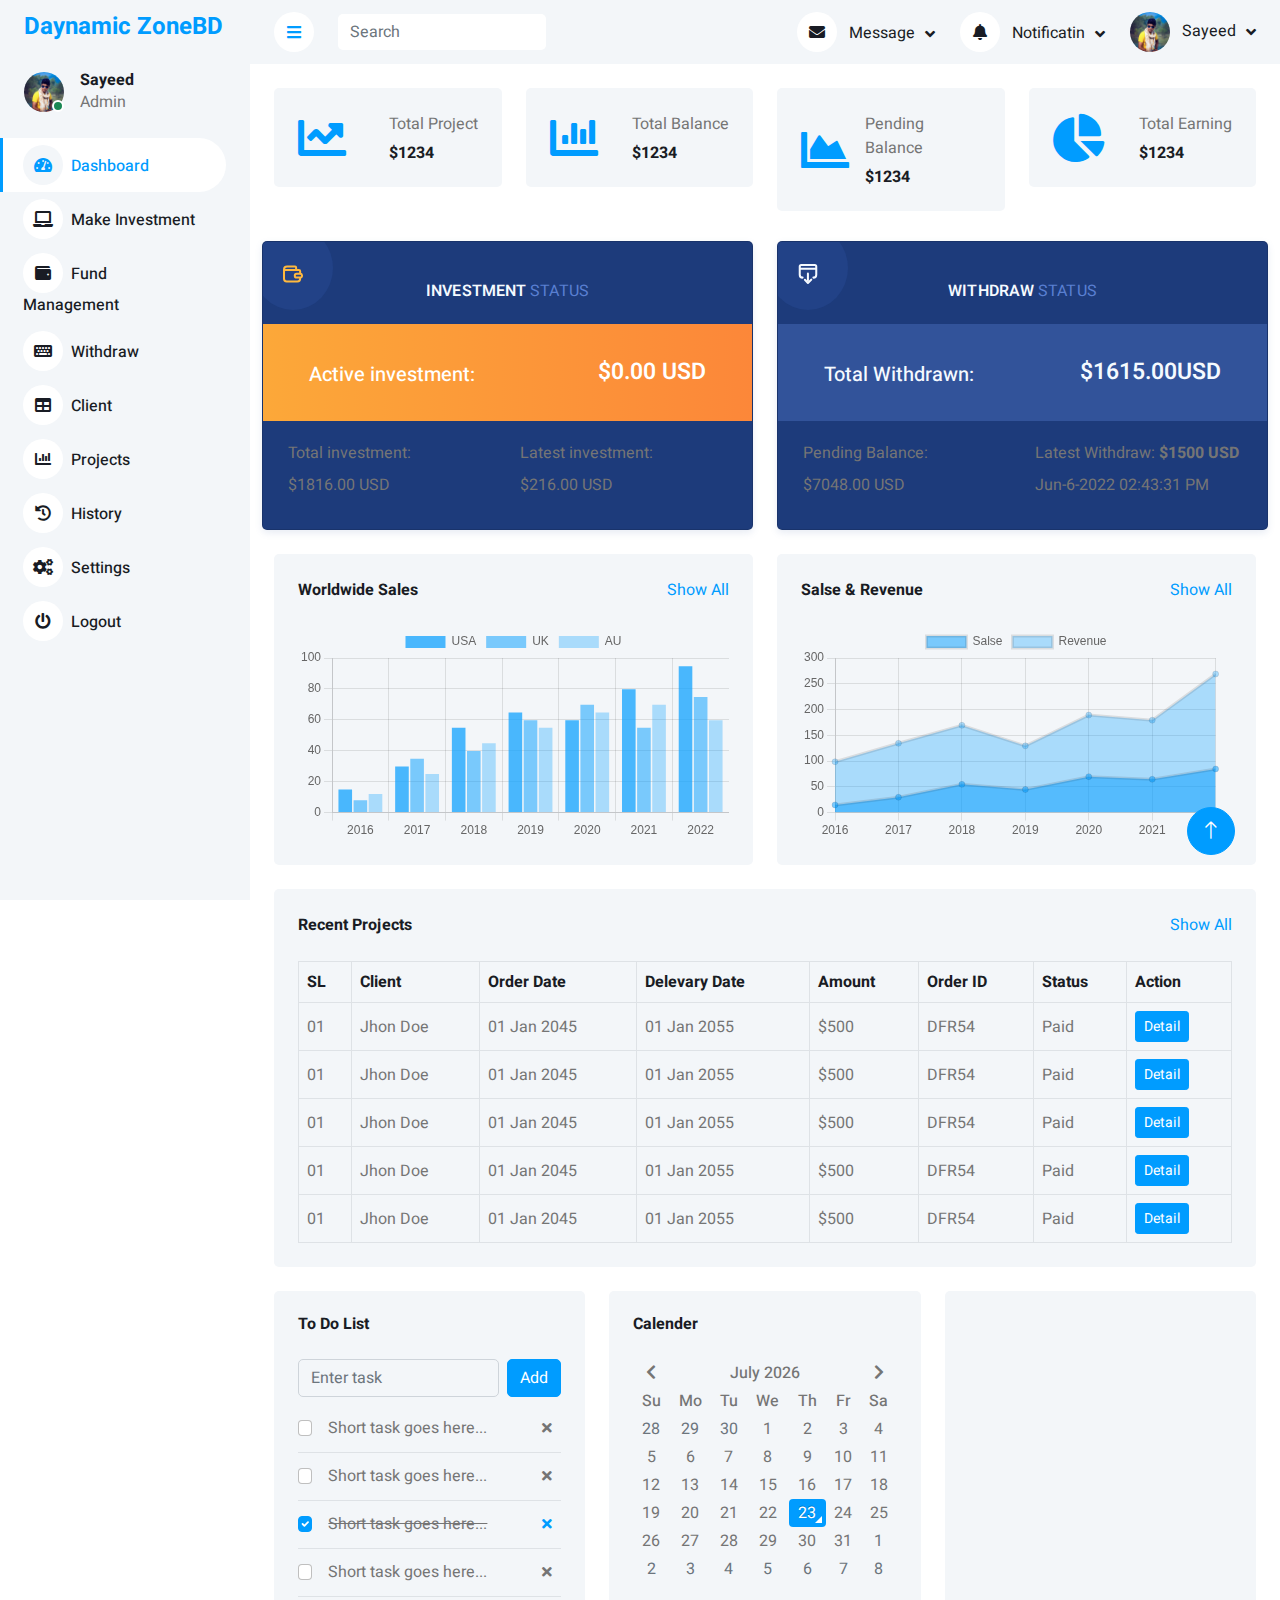
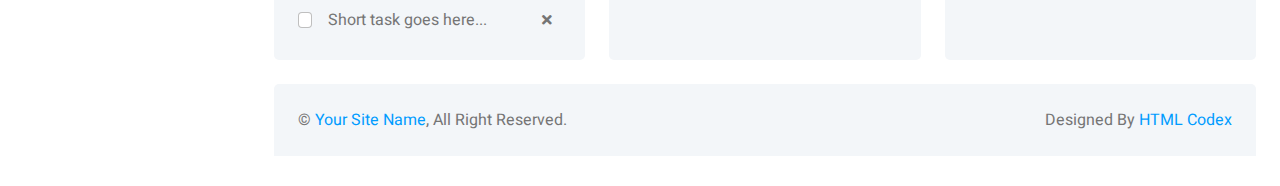
<file: index.html>
<!DOCTYPE html>
<html lang="en">

<head>
    <meta charset="utf-8">
    <title>DASHMIN - Bootstrap Admin Template</title>
    <meta content="width=device-width, initial-scale=1.0" name="viewport">
    <meta content="" name="keywords">
    <meta content="" name="description">

    <!-- Favicon -->
    <link href="img/favicon.ico" rel="icon">

    <!-- Google Web Fonts -->
    <link rel="preconnect" href="https://fonts.googleapis.com">
    <link rel="preconnect" href="https://fonts.gstatic.com" crossorigin>
    <link href="https://fonts.googleapis.com/css2?family=Heebo:wght@400;500;600;700&display=swap" rel="stylesheet">

    <!-- Icon Font Stylesheet -->
    <link href="https://cdnjs.cloudflare.com/ajax/libs/font-awesome/5.10.0/css/all.min.css" rel="stylesheet">
    <link href="https://cdn.jsdelivr.net/npm/bootstrap-icons@1.4.1/font/bootstrap-icons.css" rel="stylesheet">

    <!-- Libraries Stylesheet -->
    <link href="lib/owlcarousel/assets/owl.carousel.min.css" rel="stylesheet">
    <link href="lib/tempusdominus/css/tempusdominus-bootstrap-4.min.css" rel="stylesheet" />

    <!-- Customized Bootstrap Stylesheet -->
    <link href="css/bootstrap.min.css" rel="stylesheet">

    <!-- Template Stylesheet -->
    <link href="css/style.css" rel="stylesheet">
</head>

<body>
    <div class="container-fluid position-relative bg-white d-flex p-0">
        <!-- Spinner Start -->
        <div id="spinner"
            class="show bg-white position-fixed translate-middle w-100 vh-100 top-50 start-50 d-flex align-items-center justify-content-center">
            <div class="spinner-border text-primary" style="width: 3rem; height: 3rem;" role="status">
                <span class="sr-only">Loading...</span>
            </div>
        </div>
        <!-- Spinner End -->


        <!-- Sidebar Start -->
        <div class="sidebar pe-4 pb-3">
            <nav class="navbar bg-light navbar-light">
                <a href="index.html" class="navbar-brand mx-4 mb-3">
                    <h3 class="text-primary fs-4">Daynamic ZoneBD</h3>
                </a>
                <div class="d-flex align-items-center ms-4 mb-4">
                    <div class="position-relative">
                        <img class="rounded-circle" src="img/user.jpg" alt="" style="width: 40px; height: 40px;">
                        <div
                            class="bg-success rounded-circle border border-2 border-white position-absolute end-0 bottom-0 p-1">
                        </div>
                    </div>
                    <div class="ms-3">
                        <h6 class="mb-0">Sayeed</h6>
                        <span>Admin</span>
                    </div>
                </div>
                <div class="navbar-nav w-100">
                    <a href="index.html" class="nav-item nav-link active"><i
                            class="fa fa-tachometer-alt me-2"></i>Dashboard</a>
                    <a href="./investment.html" class="nav-item nav-link"><i class="fa fa-laptop me-2"></i>Make Investment</a>
                    <a href="./Fund.html" class="nav-item nav-link"><i class="fas fa-wallet me-2"></i></i>Fund Management</a>
                    <a href="./withdraw.html" class="nav-item nav-link"><i class="fa fa-keyboard me-2"></i>Withdraw</a>
                    <a href="./Clients.html" class="nav-item nav-link"><i class="fa fa-table me-2"></i>Client</a>
                    <a href="./projects.html" class="nav-item nav-link"><i class="fa fa-chart-bar me-2"></i>Projects</a>
                    <a href="./history.html" class="nav-item nav-link"><i class="fas fa-history me-2"></i></i>History</a>
                    <a href="./setting.html" class="nav-item nav-link"><i class="fas fa-cogs me-2"></i>Settings</a>
                    <a href="" class="nav-item nav-link"><i class="fas fa-power-off me-2"></i>Logout</a>
                </div>
            </nav>
        </div>
        <!-- Sidebar End -->


        <!-- Content Start -->
        <div class="content">
            <!-- Navbar Start -->
            <nav class="navbar navbar-expand bg-light navbar-light sticky-top px-4 py-0">
                <a href="index.html" class="navbar-brand d-flex d-lg-none me-4">
                    <h2 class="text-primary mb-0"><i class="fa fa-hashtag"></i></h2>
                </a>
                <a href="#" class="sidebar-toggler flex-shrink-0">
                    <i class="fa fa-bars"></i>
                </a>
                <form class="d-none d-md-flex ms-4">
                    <input class="form-control border-0" type="search" placeholder="Search">
                </form>
                <div class="navbar-nav align-items-center ms-auto">
                    <div class="nav-item dropdown">
                        <a href="#" class="nav-link dropdown-toggle" data-bs-toggle="dropdown">
                            <i class="fa fa-envelope me-lg-2"></i>
                            <span class="d-none d-lg-inline-flex">Message</span>
                        </a>
                        <div class="dropdown-menu dropdown-menu-end bg-light border-0 rounded-0 rounded-bottom m-0">
                            <a href="#" class="dropdown-item">
                                <div class="d-flex align-items-center">
                                    <img class="rounded-circle" src="img/user.jpg" alt=""
                                        style="width: 40px; height: 40px;">
                                    <div class="ms-2">
                                        <h6 class="fw-normal mb-0">Jhon send you a message</h6>
                                        <small>15 minutes ago</small>
                                    </div>
                                </div>
                            </a>
                            <hr class="dropdown-divider">
                            <a href="#" class="dropdown-item">
                                <div class="d-flex align-items-center">
                                    <img class="rounded-circle" src="img/user.jpg" alt=""
                                        style="width: 40px; height: 40px;">
                                    <div class="ms-2">
                                        <h6 class="fw-normal mb-0">Jhon send you a message</h6>
                                        <small>15 minutes ago</small>
                                    </div>
                                </div>
                            </a>
                            <hr class="dropdown-divider">
                            <a href="#" class="dropdown-item">
                                <div class="d-flex align-items-center">
                                    <img class="rounded-circle" src="img/user.jpg" alt=""
                                        style="width: 40px; height: 40px;">
                                    <div class="ms-2">
                                        <h6 class="fw-normal mb-0">Jhon send you a message</h6>
                                        <small>15 minutes ago</small>
                                    </div>
                                </div>
                            </a>
                            <hr class="dropdown-divider">
                            <a href="#" class="dropdown-item text-center">See all message</a>
                        </div>
                    </div>
                    <div class="nav-item dropdown">
                        <a href="#" class="nav-link dropdown-toggle" data-bs-toggle="dropdown">
                            <i class="fa fa-bell me-lg-2"></i>
                            <span class="d-none d-lg-inline-flex">Notificatin</span>
                        </a>
                        <div class="dropdown-menu dropdown-menu-end bg-light border-0 rounded-0 rounded-bottom m-0">
                            <a href="#" class="dropdown-item">
                                <h6 class="fw-normal mb-0">Profile updated</h6>
                                <small>15 minutes ago</small>
                            </a>
                            <hr class="dropdown-divider">
                            <a href="#" class="dropdown-item">
                                <h6 class="fw-normal mb-0">New user added</h6>
                                <small>15 minutes ago</small>
                            </a>
                            <hr class="dropdown-divider">
                            <a href="#" class="dropdown-item">
                                <h6 class="fw-normal mb-0">Password changed</h6>
                                <small>15 minutes ago</small>
                            </a>
                            <hr class="dropdown-divider">
                            <a href="#" class="dropdown-item text-center">See all notifications</a>
                        </div>
                    </div>
                    <div class="nav-item dropdown">
                        <a href="#" class="nav-link dropdown-toggle" data-bs-toggle="dropdown">
                            <img class="rounded-circle me-lg-2" src="img/user.jpg" alt=""
                                style="width: 40px; height: 40px;">
                            <span class="d-none d-lg-inline-flex">Sayeed</span>
                        </a>
                        <div class="dropdown-menu dropdown-menu-end bg-light border-0 rounded-0 rounded-bottom m-0">
                            <a href="#" class="dropdown-item">My Profile</a>
                            <a href="#" class="dropdown-item">Settings</a>
                            <a href="#" class="dropdown-item">Log Out</a>
                        </div>
                    </div>
                </div>
            </nav>
            <!-- Navbar End -->


            <!-- Sale & Revenue Start -->
            <div class="container-fluid pt-4 px-4">
                <div class="row g-4">
                    <div class="col-sm-6 col-xl-3">
                        <div class="bg-light rounded d-flex align-items-center justify-content-between p-4">
                            <i class="fa fa-chart-line fa-3x text-primary"></i>
                            <div class="ms-3">
                                <p class="mb-2">Total Project</p>
                                <h6 class="mb-0">$1234</h6>
                            </div>
                        </div>
                    </div>
                    <div class="col-sm-6 col-xl-3">
                        <div class="bg-light rounded d-flex align-items-center justify-content-between p-4">
                            <i class="fa fa-chart-bar fa-3x text-primary"></i>
                            <div class="ms-3">
                                <p class="mb-2">Total Balance </p>
                                <h6 class="mb-0">$1234</h6>
                            </div>
                        </div>
                    </div>
                    <div class="col-sm-6 col-xl-3">
                        <div class="bg-light rounded d-flex align-items-center justify-content-between p-4">
                            <i class="fa fa-chart-area fa-3x text-primary"></i>
                            <div class="ms-3">
                                <p class="mb-2">Pending Balance</p>
                                <h6 class="mb-0">$1234</h6>
                            </div>
                        </div>
                    </div>
                    <div class="col-sm-6 col-xl-3">
                        <div class="bg-light rounded d-flex align-items-center justify-content-between p-4">
                            <i class="fa fa-chart-pie fa-3x text-primary"></i>
                            <div class="ms-3">
                                <p class="mb-2">Total Earning </p>
                                <h6 class="mb-0">$1234</h6>
                            </div>
                        </div>
                    </div>
                </div>
            </div>
            <!-- Sale & Revenue End -->


            <!-- Invest and withdraw Start -->



            <div class="invest_plan">
                <div class="container-fluid">
                    <div class="row bw-flex-center align-items-center">
                        <div class="col-xl-6 col-lg-6 col-sm-6 panel-stats-card">
                            <div class="card dark yellow">
                                <div class="header">
                                    <div class="icon">
                                        <svg>
                                            <svg xmlns="http://www.w3.org/2000/svg" viewBox="0 0 19.83 17.03"
                                                id="wallet" width="100%" height="100%">
                                                <g clip-path="url(#a)">
                                                    <path
                                                        d="M14.28 17H3.71A3.71 3.71 0 0 1 0 13.32V5.89a2.3 2.3 0 0 1 2.3-2.3h13.39A2.3 2.3 0 0 1 18 5.89v2.29h-2V5.89a.3.3 0 0 0-.3-.3H2.3a.3.3 0 0 0-.3.3v7.43A1.71 1.71 0 0 0 3.71 15h10.57A1.71 1.71 0 0 0 16 13.32v-1h2v1A3.71 3.71 0 0 1 14.28 17z">
                                                    </path>
                                                    <path
                                                        d="M17 13.1h-3.46a2.86 2.86 0 1 1 0-5.72H17a2.86 2.86 0 1 1 0 5.72zm-3.46-3.72a.86.86 0 1 0 0 1.72H17a.86.86 0 1 0 0-1.72zM2 5.72H0V4a4 4 0 0 1 4-4h8a2 2 0 0 1 2 2v3.5h-2V2H4a2 2 0 0 0-2 2z">
                                                    </path>
                                                </g>
                                            </svg>
                                        </svg>
                                    </div>
                                    <h3 class="title">Investment <span>STATUS</span></h3>
                                </div>
                                <div class="amount">
                                    <div class="row p-3">
                                        <div class="col col-md-6">
                                            <div class="title">
                                                Active investment:
                                            </div>
                                        </div>
                                        <div class="col col-md-6">
                                            <div class="price">
                                                $0.00 <span>USD</span>
                                            </div>
                                        </div>
                                    </div>
                                </div>
                                <div class="card-body">
                                    <div class="mt-1">
                                        <div class="row">
                                            <div class="col col-md-6 mb-3">
                                                <div class="titr">
                                                    Total investment:
                                                </div> &nbsp
                                                <div class="in-amount">
                                                    $1816.00 <span>USD</span>
                                                </div>
                                            </div>
                                            <div class="col col-md-6 mb-3 text-right">
                                                <div class="titr">
                                                    Latest investment:
                                                </div> &nbsp
                                                <div class="in-amount">
                                                    $216.00 <span>USD</span>
                                                </div>
                                                <div class="date">
                                                </div>
                                            </div>
                                        </div>
                                    </div>
                                </div>
                            </div>
                        </div>
                        <div class="col-xl-6 col-lg-6 col-sm-6 panel-stats-card">
                            <div class="card dark">
                                <div class="header">
                                    <div class="icon">
                                        <svg>
                                            <svg xmlns="http://www.w3.org/2000/svg" viewBox="0 0 18.34 19.78"
                                                id="withdraw" width="100%" height="100%">
                                                <g clip-path="url(#a)">
                                                    <path
                                                        d="M14.48 14.47a1 1 0 0 1 0-2 1.85 1.85 0 0 0 1.85-1.85v-8.1a.52.52 0 0 0-.51-.52H2.52a.52.52 0 0 0-.52.52v8.1a1.85 1.85 0 0 0 1.85 1.85 1 1 0 0 1 0 2A3.86 3.86 0 0 1 0 10.62v-8.1A2.52 2.52 0 0 1 2.52 0h13.3a2.52 2.52 0 0 1 2.52 2.52v8.1a3.86 3.86 0 0 1-3.86 3.85z">
                                                    </path>
                                                    <path
                                                        d="M.84 3.74h16.5v2H.84zm8.25 13.55a1 1 0 0 1-1-1V9.52a1 1 0 1 1 2 0v6.77a1 1 0 0 1-1 1z">
                                                    </path>
                                                    <path
                                                        d="M9.09 19.78a1 1 0 0 1-.71-.31l-3-3.18a1.001 1.001 0 0 1 1.46-1.37l2.3 2.44 2.48-2.46A1 1 0 1 1 13 16.31l-3.21 3.18a1 1 0 0 1-.7.29z">
                                                    </path>
                                                </g>
                                            </svg>
                                        </svg>
                                    </div>
                                    <h3 class="title">withdraw <span>STATUS</span></h3>
                                </div>
                                <div class="amount">
                                    <div class="row p-3">
                                        <div class="col col-md-6">
                                            <div class="title">
                                                Total Withdrawn:
                                            </div>
                                        </div>
                                        <div class="col col-md-6">
                                            <div class="price">
                                                $1615.00<span>USD</span>
                                            </div>
                                        </div>
                                    </div>
                                </div>
                                <div class="card-body">
                                    <div class="mt-1">
                                        <div class="row">
                                            <div class="col col-md-6 mb-3">
                                                <div class="titr">
                                                    Pending Balance:
                                                </div> &nbsp
                                                <div class="in-amount">
                                                    $7048.00 <span>USD</span>
                                                </div>
                                            </div>
                                            <div class="col col-md-6 mb-3 text-right">
                                                <div class="titr">
                                                    Latest Withdraw: <b>$1500<span> USD</span>
                                                    </b>
                                                </div> &nbsp
                                                <div class="in-amount">

                                                    <div class="date">
                                                        Jun-6-2022 02:43:31 PM
                                                    </div>

                                                </div>

                                            </div>

                                        </div>

                                    </div>

                                </div>

                            </div>

                        </div>
                    </div>
                </div>

                <!-- invest withdraw End -->

                <!-- Sales Chart Start -->
                <div class="container-fluid pt-4 px-4">
                    <div class="row g-4">
                        <div class="col-sm-12 col-xl-6">
                            <div class="bg-light text-center rounded p-4">
                                <div class="d-flex align-items-center justify-content-between mb-4">
                                    <h6 class="mb-0">Worldwide Sales</h6>
                                    <a href="">Show All</a>
                                </div>
                                <canvas id="worldwide-sales"></canvas>
                            </div>
                        </div>
                        <div class="col-sm-12 col-xl-6">
                            <div class="bg-light text-center rounded p-4">
                                <div class="d-flex align-items-center justify-content-between mb-4">
                                    <h6 class="mb-0">Salse & Revenue</h6>
                                    <a href="">Show All</a>
                                </div>
                                <canvas id="salse-revenue"></canvas>
                            </div>
                        </div>
                    </div>
                </div>
                <!-- Sales Chart End -->


                <!-- Recent Sales Start -->
                <div class="container-fluid pt-4 px-4">
                    <div class="bg-light text-center rounded p-4">
                        <div class="d-flex align-items-center justify-content-between mb-4">
                            <h6 class="mb-0">Recent Projects</h6>
                            <a href="./projects.html">Show All</a>
                        </div>
                        <div class="table-responsive">
                            <table class="table text-start align-middle table-bordered table-hover mb-0">
                                <thead>
                                    <tr class="text-dark">
                                        <th scope="col">SL</th>
                                        <th scope="col">Client</th>
                                        <th scope="col">Order Date</th>
                                        <th scope="col">Delevary Date</th>
                                        <th scope="col">Amount</th>
                                        <th scope="col">Order ID</th>
                                        <th scope="col">Status</th>
                                        <th scope="col">Action</th>
                                    </tr>
                                </thead>
                                <tbody>
                                    <tr>
                                        <td>01</td>
                                        <td>Jhon Doe</td>
                                        <td>01 Jan 2045</td>
                                        <td>01 Jan 2055</td>
                                        <td>$500</td>
                                        <td>DFR54</td>
                                        <td>Paid</td>
                                        <td><a class="btn btn-sm btn-primary" href="">Detail</a></td>
                                    </tr>
                                    <tr>
                                        <td>01</td>
                                        <td>Jhon Doe</td>
                                        <td>01 Jan 2045</td>
                                        <td>01 Jan 2055</td>
                                        <td>$500</td>
                                        <td>DFR54</td>
                                        <td>Paid</td>
                                        <td><a class="btn btn-sm btn-primary" href="">Detail</a></td>
                                    </tr>
                                    <tr>
                                        <td>01</td>
                                        <td>Jhon Doe</td>
                                        <td>01 Jan 2045</td>
                                        <td>01 Jan 2055</td>
                                        <td>$500</td>
                                        <td>DFR54</td>
                                        <td>Paid</td>
                                        <td><a class="btn btn-sm btn-primary" href="">Detail</a></td>
                                    </tr>
                                    <tr>
                                        <td>01</td>
                                        <td>Jhon Doe</td>
                                        <td>01 Jan 2045</td>
                                        <td>01 Jan 2055</td>
                                        <td>$500</td>
                                        <td>DFR54</td>
                                        <td>Paid</td>
                                        <td><a class="btn btn-sm btn-primary" href="">Detail</a></td>
                                    </tr>
                                    <tr>
                                        <td>01</td>
                                        <td>Jhon Doe</td>
                                        <td>01 Jan 2045</td>
                                        <td>01 Jan 2055</td>
                                        <td>$500</td>
                                        <td>DFR54</td>
                                        <td>Paid</td>
                                        <td><a class="btn btn-sm btn-primary" href="">Detail</a></td>
                                    </tr>

                                </tbody>
                            </table>
                        </div>
                    </div>
                </div>
                <!-- Recent Sales End -->


                <!-- Widgets Start -->
                <div class="container-fluid pt-4 px-4">
                    <div class="row g-4">

                        <div class="col-sm-12 col-md-6 col-xl-4">
                            <div class="h-100 bg-light rounded p-4">
                                <div class="d-flex align-items-center justify-content-between mb-4">
                                    <h6 class="mb-0">To Do List</h6>
                                    
                                </div>
                                <div class="d-flex mb-2">
                                    <input class="form-control bg-transparent" type="text" placeholder="Enter task">
                                    <button type="button" class="btn btn-primary ms-2">Add</button>
                                </div>
                                <div class="d-flex align-items-center border-bottom py-2">
                                    <input class="form-check-input m-0" type="checkbox">
                                    <div class="w-100 ms-3">
                                        <div class="d-flex w-100 align-items-center justify-content-between">
                                            <span>Short task goes here...</span>
                                            <button class="btn btn-sm"><i class="fa fa-times"></i></button>
                                        </div>
                                    </div>
                                </div>
                                <div class="d-flex align-items-center border-bottom py-2">
                                    <input class="form-check-input m-0" type="checkbox">
                                    <div class="w-100 ms-3">
                                        <div class="d-flex w-100 align-items-center justify-content-between">
                                            <span>Short task goes here...</span>
                                            <button class="btn btn-sm"><i class="fa fa-times"></i></button>
                                        </div>
                                    </div>
                                </div>
                                <div class="d-flex align-items-center border-bottom py-2">
                                    <input class="form-check-input m-0" type="checkbox" checked>
                                    <div class="w-100 ms-3">
                                        <div class="d-flex w-100 align-items-center justify-content-between">
                                            <span><del>Short task goes here...</del></span>
                                            <button class="btn btn-sm text-primary"><i class="fa fa-times"></i></button>
                                        </div>
                                    </div>
                                </div>
                                <div class="d-flex align-items-center border-bottom py-2">
                                    <input class="form-check-input m-0" type="checkbox">
                                    <div class="w-100 ms-3">
                                        <div class="d-flex w-100 align-items-center justify-content-between">
                                            <span>Short task goes here...</span>
                                            <button class="btn btn-sm"><i class="fa fa-times"></i></button>
                                        </div>
                                    </div>
                                </div>
                                <div class="d-flex align-items-center pt-2">
                                    <input class="form-check-input m-0" type="checkbox">
                                    <div class="w-100 ms-3">
                                        <div class="d-flex w-100 align-items-center justify-content-between">
                                            <span>Short task goes here...</span>
                                            <button class="btn btn-sm"><i class="fa fa-times"></i></button>
                                        </div>
                                    </div>
                                </div>
                            </div>
                        </div>
                        <div class="col-sm-12 col-md-6 col-xl-4">
                            <div class="h-100 bg-light rounded p-4">
                                <div class="d-flex align-items-center justify-content-between mb-4">
                                    <h6 class="mb-0">Calender</h6>
                                    
                                </div>
                                <div id="calender"></div>
                            </div>
                        </div>
                        <div class="col-sm-12 col-md-6 col-xl-4">
                            <div class="bg-light rounded h-100 p-4">
                              
                                    <iframe class="position-relative rounded w-100 h-100" src="https://www.google.com/maps/embed?pb=!1m18!1m12!1m3!1d58894.10243468569!2d90.31878466000809!3d22.695458476831362!2m3!1f0!2f0!3f0!3m2!1i1024!2i768!4f13.1!3m3!1m2!1s0x37553407fbece487%3A0x5d069b9599d4414a!2sBarishal%2C%20Bangladesh!5e0!3m2!1sen!2ssa!4v1666306428563!5m2!1sen!2ssa"
                                    frameborder="0" style="border:0;" allowfullscreen="" aria-hidden="false"
                                    tabindex="0"></iframe>
                            </div>
                        </div>

                    </div>
                </div>
                <!-- Widgets End -->


                <!-- Footer Start -->
                <div class="container-fluid pt-4 px-4">
                    <div class="bg-light rounded-top p-4">
                        <div class="row">
                            <div class="col-12 col-sm-6 text-center text-sm-start">
                                &copy; <a href="#">Your Site Name</a>, All Right Reserved.
                            </div>
                            <div class="col-12 col-sm-6 text-center text-sm-end">
                                <!--/*** This template is free as long as you keep the footer author’s credit link/attribution link/backlink. If you'd like to use the template without the footer author’s credit link/attribution link/backlink, you can purchase the Credit Removal License from "https://htmlcodex.com/credit-removal". Thank you for your support. ***/-->
                                Designed By <a href="https://htmlcodex.com">HTML Codex</a>
                            </div>
                        </div>
                    </div>
                </div>
                <!-- Footer End -->
            </div>
            <!-- Content End -->


            <!-- Back to Top -->
            <a href="#" class="btn btn-lg btn-primary btn-lg-square back-to-top"><i class="bi bi-arrow-up"></i></a>
        </div>

        <!-- JavaScript Libraries -->
        <script src="https://code.jquery.com/jquery-3.4.1.min.js"></script>
        <script src="https://cdn.jsdelivr.net/npm/bootstrap@5.0.0/dist/js/bootstrap.bundle.min.js"></script>
        <script src="lib/chart/chart.min.js"></script>
        <script src="lib/easing/easing.min.js"></script>
        <script src="lib/waypoints/waypoints.min.js"></script>
        <script src="lib/owlcarousel/owl.carousel.min.js"></script>
        <script src="lib/tempusdominus/js/moment.min.js"></script>
        <script src="lib/tempusdominus/js/moment-timezone.min.js"></script>
        <script src="lib/tempusdominus/js/tempusdominus-bootstrap-4.min.js"></script>

        <!-- Template Javascript -->
        <script src="js/main.js"></script>
</body>

</html>
</file>
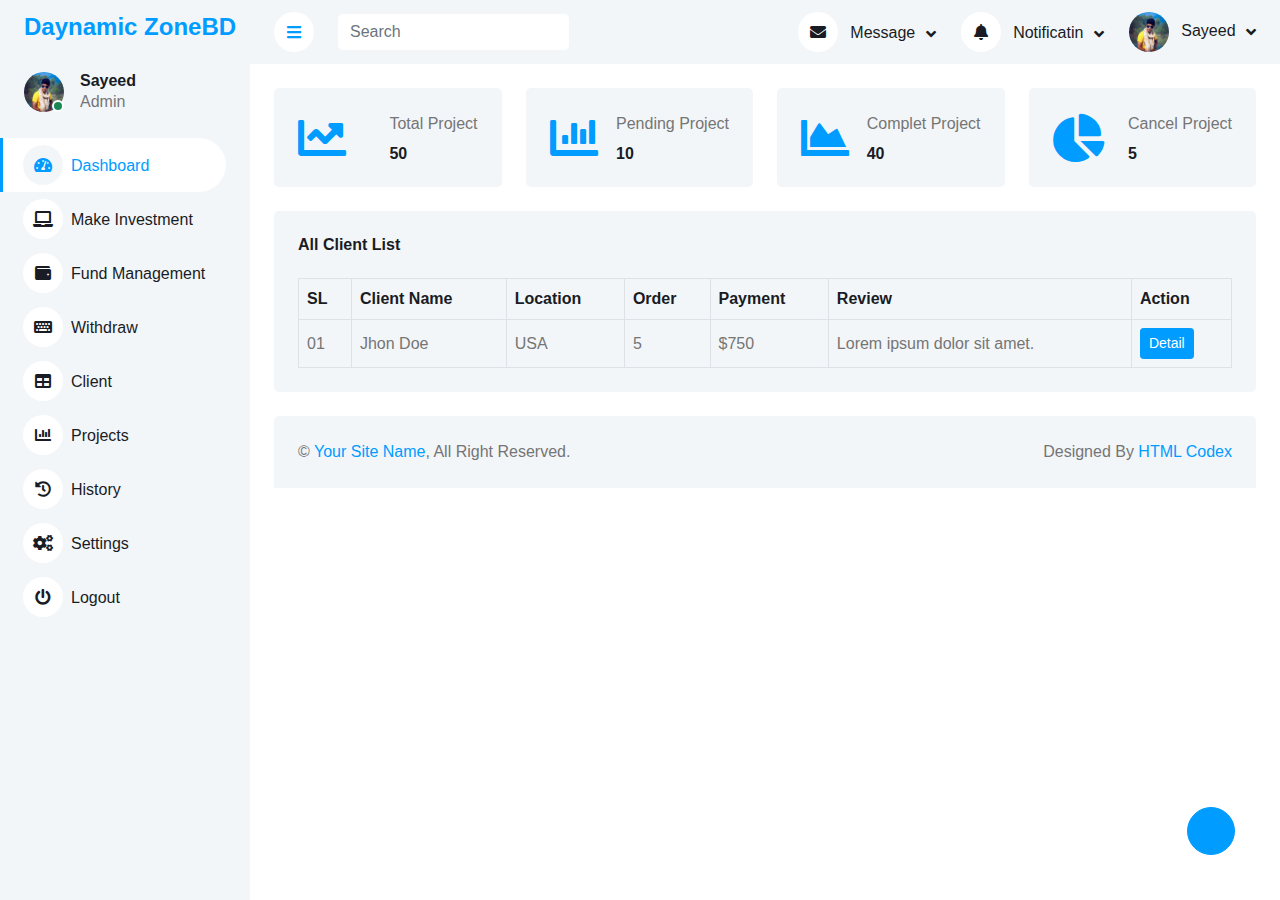
<file: Clients.html>
<!DOCTYPE html>
<html lang="en">

<head>
    <meta charset="utf-8">
    <title>DASHMIN - Bootstrap Admin Template</title>
    <meta content="width=device-width, initial-scale=1.0" name="viewport">
    <meta content="" name="keywords">
    <meta content="" name="description">

    <!-- Favicon -->
    <link href="img/favicon.ico" rel="icon">


    <!-- Icon Font Stylesheet -->
    <link href="https://cdnjs.cloudflare.com/ajax/libs/font-awesome/5.10.0/css/all.min.css" rel="stylesheet">
    <!-- Customized Bootstrap Stylesheet -->
    <link href="css/bootstrap.min.css" rel="stylesheet">
    <!-- data Table -->
    <link rel="stylesheet" type="text/css" href="//cdn.datatables.net/1.12.1/css/jquery.dataTables.min.css"/>
 
 
    <!-- Template Stylesheet -->
    <link href="css/style.css" rel="stylesheet">

</head>

<body>
    <div class="container-fluid position-relative bg-white d-flex p-0">
        <!-- Spinner Start -->
        <div id="spinner"
            class="show bg-white position-fixed translate-middle w-100 vh-100 top-50 start-50 d-flex align-items-center justify-content-center">
            <div class="spinner-border text-primary" style="width: 3rem; height: 3rem;" role="status">
                <span class="sr-only">Loading...</span>
            </div>
        </div>
        <!-- Spinner End -->


        <!-- Sidebar Start -->
        <div class="sidebar pe-4 pb-3">
            <nav class="navbar bg-light navbar-light">
                <a href="index.html" class="navbar-brand mx-4 mb-3">
                    <h3 class="text-primary fs-4">Daynamic ZoneBD</h3>
                </a>
                <div class="d-flex align-items-center ms-4 mb-4">
                    <div class="position-relative">
                        <img class="rounded-circle" src="img/user.jpg" alt="" style="width: 40px; height: 40px;">
                        <div
                            class="bg-success rounded-circle border border-2 border-white position-absolute end-0 bottom-0 p-1">
                        </div>
                    </div>
                    <div class="ms-3">
                        <h6 class="mb-0">Sayeed</h6>
                        <span>Admin</span>
                    </div>
                </div>
                <div class="navbar-nav w-100">
                    <a href="index.html" class="nav-item nav-link active"><i
                            class="fa fa-tachometer-alt me-2"></i>Dashboard</a>
                    <a href="./investment.html" class="nav-item nav-link"><i class="fa fa-laptop me-2"></i>Make Investment</a>
                    <a href="./Fund.html" class="nav-item nav-link"><i class="fas fa-wallet me-2"></i></i>Fund Management</a>
                    <a href="./withdraw.html" class="nav-item nav-link"><i class="fa fa-keyboard me-2"></i>Withdraw</a>
                    <a href="./Clients.html" class="nav-item nav-link"><i class="fa fa-table me-2"></i>Client</a>
                    <a href="./projects.html" class="nav-item nav-link"><i class="fa fa-chart-bar me-2"></i>Projects</a>
                    <a href="./history.html" class="nav-item nav-link"><i class="fas fa-history me-2"></i></i>History</a>
                    <a href="./setting.html" class="nav-item nav-link"><i class="fas fa-cogs me-2"></i>Settings</a>
                    <a href="" class="nav-item nav-link"><i class="fas fa-power-off me-2"></i>Logout</a>
                </div>
            </nav>
        </div>
        <!-- Sidebar End -->


        <!-- Content Start -->
        <div class="content">
            <!-- Navbar Start -->
            <nav class="navbar navbar-expand bg-light navbar-light sticky-top px-4 py-0">
                <a href="index.html" class="navbar-brand d-flex d-lg-none me-4">
                    <h2 class="text-primary mb-0"><i class="fa fa-hashtag"></i></h2>
                </a>
                <a href="#" class="sidebar-toggler flex-shrink-0">
                    <i class="fa fa-bars"></i>
                </a>
                <form class="d-none d-md-flex ms-4">
                    <input class="form-control border-0" type="search" placeholder="Search">
                </form>
                <div class="navbar-nav align-items-center ms-auto">
                    <div class="nav-item dropdown">
                        <a href="#" class="nav-link dropdown-toggle" data-bs-toggle="dropdown">
                            <i class="fa fa-envelope me-lg-2"></i>
                            <span class="d-none d-lg-inline-flex">Message</span>
                        </a>
                        <div class="dropdown-menu dropdown-menu-end bg-light border-0 rounded-0 rounded-bottom m-0">
                            <a href="#" class="dropdown-item">
                                <div class="d-flex align-items-center">
                                    <img class="rounded-circle" src="img/user.jpg" alt=""
                                        style="width: 40px; height: 40px;">
                                    <div class="ms-2">
                                        <h6 class="fw-normal mb-0">Jhon send you a message</h6>
                                        <small>15 minutes ago</small>
                                    </div>
                                </div>
                            </a>
                            <hr class="dropdown-divider">
                            <a href="#" class="dropdown-item">
                                <div class="d-flex align-items-center">
                                    <img class="rounded-circle" src="img/user.jpg" alt=""
                                        style="width: 40px; height: 40px;">
                                    <div class="ms-2">
                                        <h6 class="fw-normal mb-0">Jhon send you a message</h6>
                                        <small>15 minutes ago</small>
                                    </div>
                                </div>
                            </a>
                            <hr class="dropdown-divider">
                            <a href="#" class="dropdown-item">
                                <div class="d-flex align-items-center">
                                    <img class="rounded-circle" src="img/user.jpg" alt=""
                                        style="width: 40px; height: 40px;">
                                    <div class="ms-2">
                                        <h6 class="fw-normal mb-0">Jhon send you a message</h6>
                                        <small>15 minutes ago</small>
                                    </div>
                                </div>
                            </a>
                            <hr class="dropdown-divider">
                            <a href="#" class="dropdown-item text-center">See all message</a>
                        </div>
                    </div>
                    <div class="nav-item dropdown">
                        <a href="#" class="nav-link dropdown-toggle" data-bs-toggle="dropdown">
                            <i class="fa fa-bell me-lg-2"></i>
                            <span class="d-none d-lg-inline-flex">Notificatin</span>
                        </a>
                        <div class="dropdown-menu dropdown-menu-end bg-light border-0 rounded-0 rounded-bottom m-0">
                            <a href="#" class="dropdown-item">
                                <h6 class="fw-normal mb-0">Profile updated</h6>
                                <small>15 minutes ago</small>
                            </a>
                            <hr class="dropdown-divider">
                            <a href="#" class="dropdown-item">
                                <h6 class="fw-normal mb-0">New user added</h6>
                                <small>15 minutes ago</small>
                            </a>
                            <hr class="dropdown-divider">
                            <a href="#" class="dropdown-item">
                                <h6 class="fw-normal mb-0">Password changed</h6>
                                <small>15 minutes ago</small>
                            </a>
                            <hr class="dropdown-divider">
                            <a href="#" class="dropdown-item text-center">See all notifications</a>
                        </div>
                    </div>
                    <div class="nav-item dropdown">
                        <a href="#" class="nav-link dropdown-toggle" data-bs-toggle="dropdown">
                            <img class="rounded-circle me-lg-2" src="img/user.jpg" alt=""
                                style="width: 40px; height: 40px;">
                            <span class="d-none d-lg-inline-flex">Sayeed</span>
                        </a>
                        <div class="dropdown-menu dropdown-menu-end bg-light border-0 rounded-0 rounded-bottom m-0">
                            <a href="#" class="dropdown-item">My Profile</a>
                            <a href="#" class="dropdown-item">Settings</a>
                            <a href="#" class="dropdown-item">Log Out</a>
                        </div>
                    </div>
                </div>
            </nav>
            <!-- Navbar End -->


            <!-- Sale & Revenue Start -->
            <div class="container-fluid pt-4 px-4">
                <div class="row g-4">
                    <div class="col-sm-6 col-xl-3">
                        <div class="bg-light rounded d-flex align-items-center justify-content-between p-4">
                            <i class="fa fa-chart-line fa-3x text-primary"></i>
                            <div class="ms-3">
                                <p class="mb-2">Total Project</p>
                                <h6 class="mb-0">50</h6>
                            </div>
                        </div>
                    </div>
                    <div class="col-sm-6 col-xl-3">
                        <div class="bg-light rounded d-flex align-items-center justify-content-between p-4">
                            <i class="fa fa-chart-bar fa-3x text-primary"></i>
                            <div class="ms-3">
                                <p class="mb-2">Pending Project </p>
                                <h6 class="mb-0">10</h6>
                            </div>
                        </div>
                    </div>
                    <div class="col-sm-6 col-xl-3">
                        <div class="bg-light rounded d-flex align-items-center justify-content-between p-4">
                            <i class="fa fa-chart-area fa-3x text-primary"></i>
                            <div class="ms-3">
                                <p class="mb-2">Complet Project</p>
                                <h6 class="mb-0">40</h6>
                            </div>
                        </div>
                    </div>
                    <div class="col-sm-6 col-xl-3">
                        <div class="bg-light rounded d-flex align-items-center justify-content-between p-4">
                            <i class="fa fa-chart-pie fa-3x text-primary"></i>
                            <div class="ms-3">
                                <p class="mb-2">Cancel Project</p>
                                <h6 class="mb-0">5</h6>
                            </div>
                        </div>
                    </div>
                </div>
            </div>
            <!-- Sale & Revenue End -->






                <!-- Recent Sales Start -->
                <div class="container-fluid pt-4 px-4">
                    <div class="bg-light text-center rounded p-4">
                        <div class="d-flex align-items-center justify-content-between mb-4">
                            <h6 class="mb-0">All Client List</h6>
                            
                        </div>
                        <div class="table-responsive">
                            <table class="table text-start align-middle table-bordered table-hover mb-0 data_table">
                                <thead>
                                    <tr class="text-dark">
                                        <th scope="col">SL</th>
                                        <th scope="col">Client Name</th>
                                        <th scope="col">Location</th>
                                        <th scope="col">Order</th>
                                        <th scope="col">Payment</th>
                                        <th scope="col">Review</th>
                                        <th scope="col">Action</th>
                                    </tr>
                                </thead>
                                <tbody>
                                  
                                    <tr>
                                        <td>01</td>
                                        <td>Jhon Doe</td>
                                        <td>USA</td>
                                        <td>5</td>
                                        <td>$750</td>
                                        <td>Lorem ipsum dolor sit amet.</td>
                                        
                                        <td><a class="btn btn-sm btn-primary" href="">Detail</a></td>
                                    </tr>
                                  
                                    
                                </tbody>
                            </table>
                        </div>
                    </div>
                </div>
                <!-- Recent Sales End -->





                <!-- Footer Start -->
                <div class="container-fluid pt-4 px-4">
                    <div class="bg-light rounded-top p-4">
                        <div class="row">
                            <div class="col-12 col-sm-6 text-center text-sm-start">
                                &copy; <a href="#">Your Site Name</a>, All Right Reserved.
                            </div>
                            <div class="col-12 col-sm-6 text-center text-sm-end">
                                <!--/*** This template is free as long as you keep the footer author’s credit link/attribution link/backlink. If you'd like to use the template without the footer author’s credit link/attribution link/backlink, you can purchase the Credit Removal License from "https://htmlcodex.com/credit-removal". Thank you for your support. ***/-->
                                Designed By <a href="https://htmlcodex.com">HTML Codex</a>
                            </div>
                        </div>
                    </div>
                </div>
                <!-- Footer End -->
            
            <!-- Content End -->


            <!-- Back to Top -->
            <a href="#" class="btn btn-lg btn-primary btn-lg-square back-to-top"><i class="bi bi-arrow-up"></i></a>
        </div>

        <!-- JavaScript Libraries -->
        
        <script src="https://cdnjs.cloudflare.com/ajax/libs/jquery/3.6.1/jquery.min.js"></script>
        <script src="//cdn.datatables.net/1.12.1/js/jquery.dataTables.min.js"></script>
     


        <script src="lib/chart/chart.min.js"></script>

        <!-- Template Javascript -->
        <script src="js/main.js"></script>

        <script>
            // Project List Data Table

            $(document).ready( function () {
    $('.data_table').DataTable();
} );
        </script>
</body>

</html>
</file>
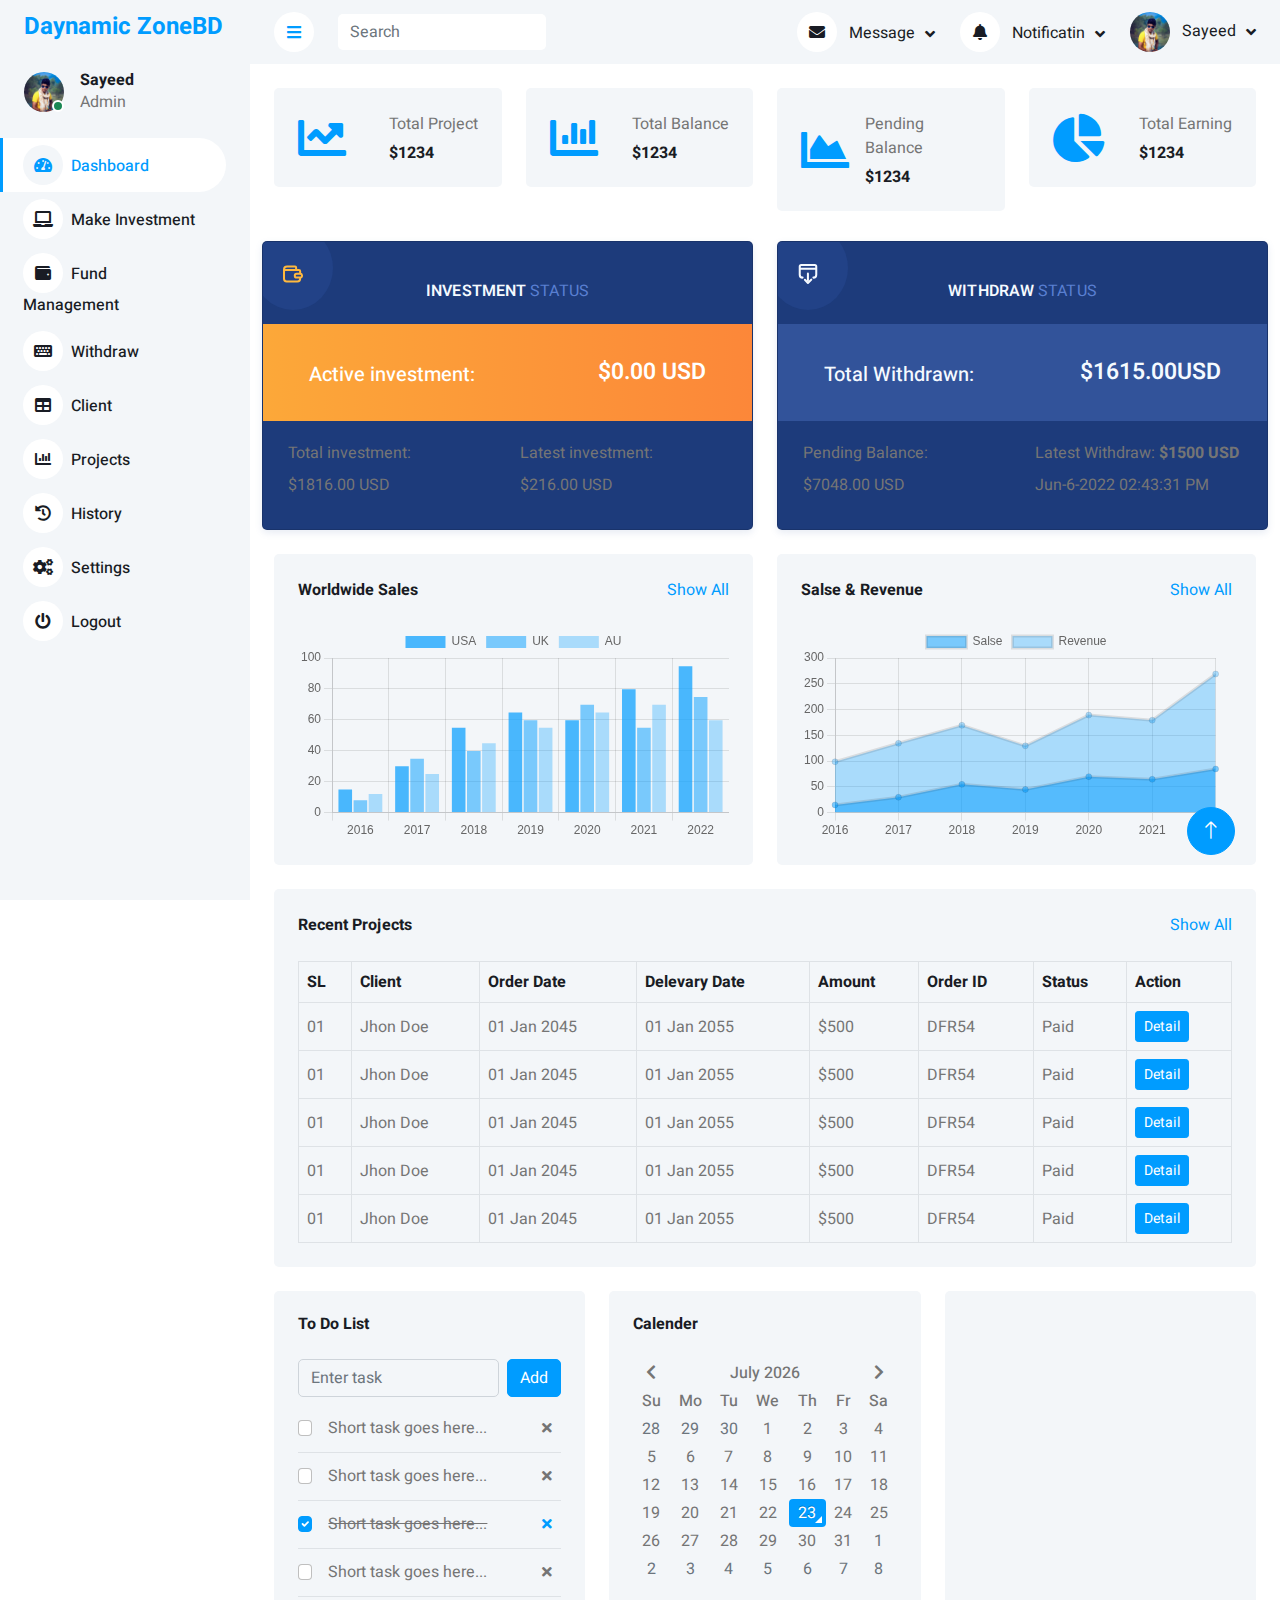
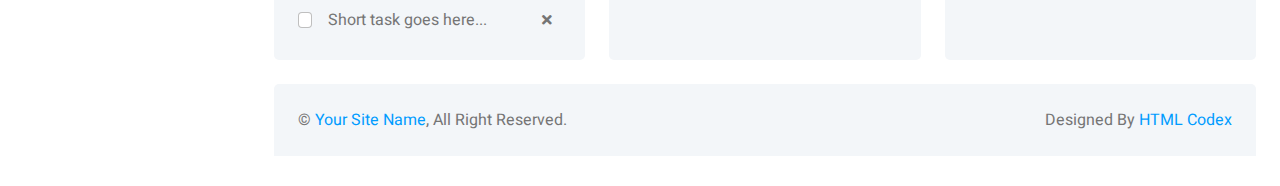
<file: Fund.html>
<!DOCTYPE html>
<html lang="en">

<head>
    <meta charset="utf-8">
    <title>DASHMIN - Bootstrap Admin Template</title>
    <meta content="width=device-width, initial-scale=1.0" name="viewport">
    <meta content="" name="keywords">
    <meta content="" name="description">

    <!-- Favicon -->
    <link href="img/favicon.ico" rel="icon">

    <!-- Google Web Fonts -->
    <link rel="preconnect" href="https://fonts.googleapis.com">
    <link rel="preconnect" href="https://fonts.gstatic.com" crossorigin>
    <link href="https://fonts.googleapis.com/css2?family=Heebo:wght@400;500;600;700&display=swap" rel="stylesheet">

    <!-- Icon Font Stylesheet -->
    <link href="https://cdnjs.cloudflare.com/ajax/libs/font-awesome/5.10.0/css/all.min.css" rel="stylesheet">
    <link href="https://cdn.jsdelivr.net/npm/bootstrap-icons@1.4.1/font/bootstrap-icons.css" rel="stylesheet">

    <!-- Libraries Stylesheet -->
    <link href="lib/owlcarousel/assets/owl.carousel.min.css" rel="stylesheet">
    <link href="lib/tempusdominus/css/tempusdominus-bootstrap-4.min.css" rel="stylesheet" />

    <!-- Customized Bootstrap Stylesheet -->
    <link href="css/bootstrap.min.css" rel="stylesheet">

    <!-- Template Stylesheet -->
    <link href="css/style.css" rel="stylesheet">
</head>

<body>
    <div class="container-fluid position-relative bg-white d-flex p-0">
        <!-- Spinner Start -->
        <div id="spinner"
            class="show bg-white position-fixed translate-middle w-100 vh-100 top-50 start-50 d-flex align-items-center justify-content-center">
            <div class="spinner-border text-primary" style="width: 3rem; height: 3rem;" role="status">
                <span class="sr-only">Loading...</span>
            </div>
        </div>
        <!-- Spinner End -->


        <!-- Sidebar Start -->
        <div class="sidebar pe-4 pb-3">
            <nav class="navbar bg-light navbar-light">
                <a href="index.html" class="navbar-brand mx-4 mb-3">
                    <h3 class="text-primary fs-4">Daynamic ZoneBD</h3>
                </a>
                <div class="d-flex align-items-center ms-4 mb-4">
                    <div class="position-relative">
                        <img class="rounded-circle" src="img/user.jpg" alt="" style="width: 40px; height: 40px;">
                        <div
                            class="bg-success rounded-circle border border-2 border-white position-absolute end-0 bottom-0 p-1">
                        </div>
                    </div>
                    <div class="ms-3">
                        <h6 class="mb-0">Sayeed</h6>
                        <span>Admin</span>
                    </div>
                </div>
                <div class="navbar-nav w-100">
                    <a href="index.html" class="nav-item nav-link active"><i
                            class="fa fa-tachometer-alt me-2"></i>Dashboard</a>
                    <a href="./investment.html" class="nav-item nav-link"><i class="fa fa-laptop me-2"></i>Make Investment</a>
                    <a href="./Fund.html" class="nav-item nav-link"><i class="fas fa-wallet me-2"></i></i>Fund Management</a>
                    <a href="./withdraw.html" class="nav-item nav-link"><i class="fa fa-keyboard me-2"></i>Withdraw</a>
                    <a href="./Clients.html" class="nav-item nav-link"><i class="fa fa-table me-2"></i>Client</a>
                    <a href="./projects.html" class="nav-item nav-link"><i class="fa fa-chart-bar me-2"></i>Projects</a>
                    <a href="./history.html" class="nav-item nav-link"><i class="fas fa-history me-2"></i></i>History</a>
                    <a href="./setting.html" class="nav-item nav-link"><i class="fas fa-cogs me-2"></i>Settings</a>
                    <a href="" class="nav-item nav-link"><i class="fas fa-power-off me-2"></i>Logout</a>
                </div>
            </nav>
        </div>
        <!-- Sidebar End -->


        <!-- Content Start -->
        <div class="content">
            <!-- Navbar Start -->
            <nav class="navbar navbar-expand bg-light navbar-light sticky-top px-4 py-0">
                <a href="index.html" class="navbar-brand d-flex d-lg-none me-4">
                    <h2 class="text-primary mb-0"><i class="fa fa-hashtag"></i></h2>
                </a>
                <a href="#" class="sidebar-toggler flex-shrink-0">
                    <i class="fa fa-bars"></i>
                </a>
                <form class="d-none d-md-flex ms-4">
                    <input class="form-control border-0" type="search" placeholder="Search">
                </form>
                <div class="navbar-nav align-items-center ms-auto">
                    <div class="nav-item dropdown">
                        <a href="#" class="nav-link dropdown-toggle" data-bs-toggle="dropdown">
                            <i class="fa fa-envelope me-lg-2"></i>
                            <span class="d-none d-lg-inline-flex">Message</span>
                        </a>
                        <div class="dropdown-menu dropdown-menu-end bg-light border-0 rounded-0 rounded-bottom m-0">
                            <a href="#" class="dropdown-item">
                                <div class="d-flex align-items-center">
                                    <img class="rounded-circle" src="img/user.jpg" alt=""
                                        style="width: 40px; height: 40px;">
                                    <div class="ms-2">
                                        <h6 class="fw-normal mb-0">Jhon send you a message</h6>
                                        <small>15 minutes ago</small>
                                    </div>
                                </div>
                            </a>
                            <hr class="dropdown-divider">
                            <a href="#" class="dropdown-item">
                                <div class="d-flex align-items-center">
                                    <img class="rounded-circle" src="img/user.jpg" alt=""
                                        style="width: 40px; height: 40px;">
                                    <div class="ms-2">
                                        <h6 class="fw-normal mb-0">Jhon send you a message</h6>
                                        <small>15 minutes ago</small>
                                    </div>
                                </div>
                            </a>
                            <hr class="dropdown-divider">
                            <a href="#" class="dropdown-item">
                                <div class="d-flex align-items-center">
                                    <img class="rounded-circle" src="img/user.jpg" alt=""
                                        style="width: 40px; height: 40px;">
                                    <div class="ms-2">
                                        <h6 class="fw-normal mb-0">Jhon send you a message</h6>
                                        <small>15 minutes ago</small>
                                    </div>
                                </div>
                            </a>
                            <hr class="dropdown-divider">
                            <a href="#" class="dropdown-item text-center">See all message</a>
                        </div>
                    </div>
                    <div class="nav-item dropdown">
                        <a href="#" class="nav-link dropdown-toggle" data-bs-toggle="dropdown">
                            <i class="fa fa-bell me-lg-2"></i>
                            <span class="d-none d-lg-inline-flex">Notificatin</span>
                        </a>
                        <div class="dropdown-menu dropdown-menu-end bg-light border-0 rounded-0 rounded-bottom m-0">
                            <a href="#" class="dropdown-item">
                                <h6 class="fw-normal mb-0">Profile updated</h6>
                                <small>15 minutes ago</small>
                            </a>
                            <hr class="dropdown-divider">
                            <a href="#" class="dropdown-item">
                                <h6 class="fw-normal mb-0">New user added</h6>
                                <small>15 minutes ago</small>
                            </a>
                            <hr class="dropdown-divider">
                            <a href="#" class="dropdown-item">
                                <h6 class="fw-normal mb-0">Password changed</h6>
                                <small>15 minutes ago</small>
                            </a>
                            <hr class="dropdown-divider">
                            <a href="#" class="dropdown-item text-center">See all notifications</a>
                        </div>
                    </div>
                    <div class="nav-item dropdown">
                        <a href="#" class="nav-link dropdown-toggle" data-bs-toggle="dropdown">
                            <img class="rounded-circle me-lg-2" src="img/user.jpg" alt=""
                                style="width: 40px; height: 40px;">
                            <span class="d-none d-lg-inline-flex">Sayeed</span>
                        </a>
                        <div class="dropdown-menu dropdown-menu-end bg-light border-0 rounded-0 rounded-bottom m-0">
                            <a href="#" class="dropdown-item">My Profile</a>
                            <a href="#" class="dropdown-item">Settings</a>
                            <a href="#" class="dropdown-item">Log Out</a>
                        </div>
                    </div>
                </div>
            </nav>
            <!-- Navbar End -->


            <!-- Sale & Revenue Start -->
            <div class="container-fluid pt-4 px-4">
                <div class="row g-4">
                    <div class="col-sm-6 col-xl-3">
                        <div class="bg-light rounded d-flex align-items-center justify-content-between p-4">
                            <i class="fa fa-chart-line fa-3x text-primary"></i>
                            <div class="ms-3">
                                <p class="mb-2">Total Project</p>
                                <h6 class="mb-0">$1234</h6>
                            </div>
                        </div>
                    </div>
                    <div class="col-sm-6 col-xl-3">
                        <div class="bg-light rounded d-flex align-items-center justify-content-between p-4">
                            <i class="fa fa-chart-bar fa-3x text-primary"></i>
                            <div class="ms-3">
                                <p class="mb-2">Total Balance </p>
                                <h6 class="mb-0">$1234</h6>
                            </div>
                        </div>
                    </div>
                    <div class="col-sm-6 col-xl-3">
                        <div class="bg-light rounded d-flex align-items-center justify-content-between p-4">
                            <i class="fa fa-chart-area fa-3x text-primary"></i>
                            <div class="ms-3">
                                <p class="mb-2">Pending Balance</p>
                                <h6 class="mb-0">$1234</h6>
                            </div>
                        </div>
                    </div>
                    <div class="col-sm-6 col-xl-3">
                        <div class="bg-light rounded d-flex align-items-center justify-content-between p-4">
                            <i class="fa fa-chart-pie fa-3x text-primary"></i>
                            <div class="ms-3">
                                <p class="mb-2">Total Earning </p>
                                <h6 class="mb-0">$1234</h6>
                            </div>
                        </div>
                    </div>
                </div>
            </div>
            <!-- Sale & Revenue End -->


            <!-- Invest and withdraw Start -->



            <div class="invest_plan">
                <div class="container-fluid">
                    <div class="row bw-flex-center align-items-center">
                        <div class="col-xl-6 col-lg-6 col-sm-6 panel-stats-card">
                            <div class="card dark yellow">
                                <div class="header">
                                    <div class="icon">
                                        <svg>
                                            <svg xmlns="http://www.w3.org/2000/svg" viewBox="0 0 19.83 17.03"
                                                id="wallet" width="100%" height="100%">
                                                <g clip-path="url(#a)">
                                                    <path
                                                        d="M14.28 17H3.71A3.71 3.71 0 0 1 0 13.32V5.89a2.3 2.3 0 0 1 2.3-2.3h13.39A2.3 2.3 0 0 1 18 5.89v2.29h-2V5.89a.3.3 0 0 0-.3-.3H2.3a.3.3 0 0 0-.3.3v7.43A1.71 1.71 0 0 0 3.71 15h10.57A1.71 1.71 0 0 0 16 13.32v-1h2v1A3.71 3.71 0 0 1 14.28 17z">
                                                    </path>
                                                    <path
                                                        d="M17 13.1h-3.46a2.86 2.86 0 1 1 0-5.72H17a2.86 2.86 0 1 1 0 5.72zm-3.46-3.72a.86.86 0 1 0 0 1.72H17a.86.86 0 1 0 0-1.72zM2 5.72H0V4a4 4 0 0 1 4-4h8a2 2 0 0 1 2 2v3.5h-2V2H4a2 2 0 0 0-2 2z">
                                                    </path>
                                                </g>
                                            </svg>
                                        </svg>
                                    </div>
                                    <h3 class="title">Investment <span>STATUS</span></h3>
                                </div>
                                <div class="amount">
                                    <div class="row p-3">
                                        <div class="col col-md-6">
                                            <div class="title">
                                                Active investment:
                                            </div>
                                        </div>
                                        <div class="col col-md-6">
                                            <div class="price">
                                                $0.00 <span>USD</span>
                                            </div>
                                        </div>
                                    </div>
                                </div>
                                <div class="card-body">
                                    <div class="mt-1">
                                        <div class="row">
                                            <div class="col col-md-6 mb-3">
                                                <div class="titr">
                                                    Total investment:
                                                </div> &nbsp
                                                <div class="in-amount">
                                                    $1816.00 <span>USD</span>
                                                </div>
                                            </div>
                                            <div class="col col-md-6 mb-3 text-right">
                                                <div class="titr">
                                                    Latest investment:
                                                </div> &nbsp
                                                <div class="in-amount">
                                                    $216.00 <span>USD</span>
                                                </div>
                                                <div class="date">
                                                </div>
                                            </div>
                                        </div>
                                    </div>
                                </div>
                            </div>
                        </div>
                        <div class="col-xl-6 col-lg-6 col-sm-6 panel-stats-card">
                            <div class="card dark">
                                <div class="header">
                                    <div class="icon">
                                        <svg>
                                            <svg xmlns="http://www.w3.org/2000/svg" viewBox="0 0 18.34 19.78"
                                                id="withdraw" width="100%" height="100%">
                                                <g clip-path="url(#a)">
                                                    <path
                                                        d="M14.48 14.47a1 1 0 0 1 0-2 1.85 1.85 0 0 0 1.85-1.85v-8.1a.52.52 0 0 0-.51-.52H2.52a.52.52 0 0 0-.52.52v8.1a1.85 1.85 0 0 0 1.85 1.85 1 1 0 0 1 0 2A3.86 3.86 0 0 1 0 10.62v-8.1A2.52 2.52 0 0 1 2.52 0h13.3a2.52 2.52 0 0 1 2.52 2.52v8.1a3.86 3.86 0 0 1-3.86 3.85z">
                                                    </path>
                                                    <path
                                                        d="M.84 3.74h16.5v2H.84zm8.25 13.55a1 1 0 0 1-1-1V9.52a1 1 0 1 1 2 0v6.77a1 1 0 0 1-1 1z">
                                                    </path>
                                                    <path
                                                        d="M9.09 19.78a1 1 0 0 1-.71-.31l-3-3.18a1.001 1.001 0 0 1 1.46-1.37l2.3 2.44 2.48-2.46A1 1 0 1 1 13 16.31l-3.21 3.18a1 1 0 0 1-.7.29z">
                                                    </path>
                                                </g>
                                            </svg>
                                        </svg>
                                    </div>
                                    <h3 class="title">withdraw <span>STATUS</span></h3>
                                </div>
                                <div class="amount">
                                    <div class="row p-3">
                                        <div class="col col-md-6">
                                            <div class="title">
                                                Total Withdrawn:
                                            </div>
                                        </div>
                                        <div class="col col-md-6">
                                            <div class="price">
                                                $1615.00<span>USD</span>
                                            </div>
                                        </div>
                                    </div>
                                </div>
                                <div class="card-body">
                                    <div class="mt-1">
                                        <div class="row">
                                            <div class="col col-md-6 mb-3">
                                                <div class="titr">
                                                    Pending Balance:
                                                </div> &nbsp
                                                <div class="in-amount">
                                                    $7048.00 <span>USD</span>
                                                </div>
                                            </div>
                                            <div class="col col-md-6 mb-3 text-right">
                                                <div class="titr">
                                                    Latest Withdraw: <b>$1500<span> USD</span>
                                                    </b>
                                                </div> &nbsp
                                                <div class="in-amount">

                                                    <div class="date">
                                                        Jun-6-2022 02:43:31 PM
                                                    </div>

                                                </div>

                                            </div>

                                        </div>

                                    </div>

                                </div>

                            </div>

                        </div>
                    </div>
                </div>

                <!-- invest withdraw End -->

                <!-- Sales Chart Start -->
                <div class="container-fluid pt-4 px-4">
                    <div class="row g-4">
                        <div class="col-sm-12 col-xl-6">
                            <div class="bg-light text-center rounded p-4">
                                <div class="d-flex align-items-center justify-content-between mb-4">
                                    <h6 class="mb-0">Worldwide Sales</h6>
                                    <a href="">Show All</a>
                                </div>
                                <canvas id="worldwide-sales"></canvas>
                            </div>
                        </div>
                        <div class="col-sm-12 col-xl-6">
                            <div class="bg-light text-center rounded p-4">
                                <div class="d-flex align-items-center justify-content-between mb-4">
                                    <h6 class="mb-0">Salse & Revenue</h6>
                                    <a href="">Show All</a>
                                </div>
                                <canvas id="salse-revenue"></canvas>
                            </div>
                        </div>
                    </div>
                </div>
                <!-- Sales Chart End -->


                <!-- Recent Sales Start -->
                <div class="container-fluid pt-4 px-4">
                    <div class="bg-light text-center rounded p-4">
                        <div class="d-flex align-items-center justify-content-between mb-4">
                            <h6 class="mb-0">Recent Projects</h6>
                            <a href="">Show All</a>
                        </div>
                        <div class="table-responsive">
                            <table class="table text-start align-middle table-bordered table-hover mb-0">
                                <thead>
                                    <tr class="text-dark">
                                        <th scope="col">SL</th>
                                        <th scope="col">Client</th>
                                        <th scope="col">Order Date</th>
                                        <th scope="col">Delevary Date</th>
                                        <th scope="col">Amount</th>
                                        <th scope="col">Order ID</th>
                                        <th scope="col">Status</th>
                                        <th scope="col">Action</th>
                                    </tr>
                                </thead>
                                <tbody>
                                    <tr>
                                        <td>01</td>
                                        <td>Jhon Doe</td>
                                        <td>01 Jan 2045</td>
                                        <td>01 Jan 2055</td>
                                        <td>$500</td>
                                        <td>DFR54</td>
                                        <td>Paid</td>
                                        <td><a class="btn btn-sm btn-primary" href="">Detail</a></td>
                                    </tr>
                                    <tr>
                                        <td>01</td>
                                        <td>Jhon Doe</td>
                                        <td>01 Jan 2045</td>
                                        <td>01 Jan 2055</td>
                                        <td>$500</td>
                                        <td>DFR54</td>
                                        <td>Paid</td>
                                        <td><a class="btn btn-sm btn-primary" href="">Detail</a></td>
                                    </tr>
                                    <tr>
                                        <td>01</td>
                                        <td>Jhon Doe</td>
                                        <td>01 Jan 2045</td>
                                        <td>01 Jan 2055</td>
                                        <td>$500</td>
                                        <td>DFR54</td>
                                        <td>Paid</td>
                                        <td><a class="btn btn-sm btn-primary" href="">Detail</a></td>
                                    </tr>
                                    <tr>
                                        <td>01</td>
                                        <td>Jhon Doe</td>
                                        <td>01 Jan 2045</td>
                                        <td>01 Jan 2055</td>
                                        <td>$500</td>
                                        <td>DFR54</td>
                                        <td>Paid</td>
                                        <td><a class="btn btn-sm btn-primary" href="">Detail</a></td>
                                    </tr>
                                    <tr>
                                        <td>01</td>
                                        <td>Jhon Doe</td>
                                        <td>01 Jan 2045</td>
                                        <td>01 Jan 2055</td>
                                        <td>$500</td>
                                        <td>DFR54</td>
                                        <td>Paid</td>
                                        <td><a class="btn btn-sm btn-primary" href="">Detail</a></td>
                                    </tr>

                                </tbody>
                            </table>
                        </div>
                    </div>
                </div>
                <!-- Recent Sales End -->


                <!-- Widgets Start -->
                <div class="container-fluid pt-4 px-4">
                    <div class="row g-4">

                        <div class="col-sm-12 col-md-6 col-xl-4">
                            <div class="h-100 bg-light rounded p-4">
                                <div class="d-flex align-items-center justify-content-between mb-4">
                                    <h6 class="mb-0">To Do List</h6>
                                    
                                </div>
                                <div class="d-flex mb-2">
                                    <input class="form-control bg-transparent" type="text" placeholder="Enter task">
                                    <button type="button" class="btn btn-primary ms-2">Add</button>
                                </div>
                                <div class="d-flex align-items-center border-bottom py-2">
                                    <input class="form-check-input m-0" type="checkbox">
                                    <div class="w-100 ms-3">
                                        <div class="d-flex w-100 align-items-center justify-content-between">
                                            <span>Short task goes here...</span>
                                            <button class="btn btn-sm"><i class="fa fa-times"></i></button>
                                        </div>
                                    </div>
                                </div>
                                <div class="d-flex align-items-center border-bottom py-2">
                                    <input class="form-check-input m-0" type="checkbox">
                                    <div class="w-100 ms-3">
                                        <div class="d-flex w-100 align-items-center justify-content-between">
                                            <span>Short task goes here...</span>
                                            <button class="btn btn-sm"><i class="fa fa-times"></i></button>
                                        </div>
                                    </div>
                                </div>
                                <div class="d-flex align-items-center border-bottom py-2">
                                    <input class="form-check-input m-0" type="checkbox" checked>
                                    <div class="w-100 ms-3">
                                        <div class="d-flex w-100 align-items-center justify-content-between">
                                            <span><del>Short task goes here...</del></span>
                                            <button class="btn btn-sm text-primary"><i class="fa fa-times"></i></button>
                                        </div>
                                    </div>
                                </div>
                                <div class="d-flex align-items-center border-bottom py-2">
                                    <input class="form-check-input m-0" type="checkbox">
                                    <div class="w-100 ms-3">
                                        <div class="d-flex w-100 align-items-center justify-content-between">
                                            <span>Short task goes here...</span>
                                            <button class="btn btn-sm"><i class="fa fa-times"></i></button>
                                        </div>
                                    </div>
                                </div>
                                <div class="d-flex align-items-center pt-2">
                                    <input class="form-check-input m-0" type="checkbox">
                                    <div class="w-100 ms-3">
                                        <div class="d-flex w-100 align-items-center justify-content-between">
                                            <span>Short task goes here...</span>
                                            <button class="btn btn-sm"><i class="fa fa-times"></i></button>
                                        </div>
                                    </div>
                                </div>
                            </div>
                        </div>
                        <div class="col-sm-12 col-md-6 col-xl-4">
                            <div class="h-100 bg-light rounded p-4">
                                <div class="d-flex align-items-center justify-content-between mb-4">
                                    <h6 class="mb-0">Calender</h6>
                                    
                                </div>
                                <div id="calender"></div>
                            </div>
                        </div>
                        <div class="col-sm-12 col-md-6 col-xl-4">
                            <div class="bg-light rounded h-100 p-4">
                              
                                    <iframe class="position-relative rounded w-100 h-100" src="https://www.google.com/maps/embed?pb=!1m18!1m12!1m3!1d58894.10243468569!2d90.31878466000809!3d22.695458476831362!2m3!1f0!2f0!3f0!3m2!1i1024!2i768!4f13.1!3m3!1m2!1s0x37553407fbece487%3A0x5d069b9599d4414a!2sBarishal%2C%20Bangladesh!5e0!3m2!1sen!2ssa!4v1666306428563!5m2!1sen!2ssa"
                                    frameborder="0" style="border:0;" allowfullscreen="" aria-hidden="false"
                                    tabindex="0"></iframe>
                            </div>
                        </div>

                    </div>
                </div>
                <!-- Widgets End -->


                <!-- Footer Start -->
                <div class="container-fluid pt-4 px-4">
                    <div class="bg-light rounded-top p-4">
                        <div class="row">
                            <div class="col-12 col-sm-6 text-center text-sm-start">
                                &copy; <a href="#">Your Site Name</a>, All Right Reserved.
                            </div>
                            <div class="col-12 col-sm-6 text-center text-sm-end">
                                <!--/*** This template is free as long as you keep the footer author’s credit link/attribution link/backlink. If you'd like to use the template without the footer author’s credit link/attribution link/backlink, you can purchase the Credit Removal License from "https://htmlcodex.com/credit-removal". Thank you for your support. ***/-->
                                Designed By <a href="https://htmlcodex.com">HTML Codex</a>
                            </div>
                        </div>
                    </div>
                </div>
                <!-- Footer End -->
            </div>
            <!-- Content End -->


            <!-- Back to Top -->
            <a href="#" class="btn btn-lg btn-primary btn-lg-square back-to-top"><i class="bi bi-arrow-up"></i></a>
        </div>

        <!-- JavaScript Libraries -->
        <script src="https://code.jquery.com/jquery-3.4.1.min.js"></script>
        <script src="https://cdn.jsdelivr.net/npm/bootstrap@5.0.0/dist/js/bootstrap.bundle.min.js"></script>
        <script src="lib/chart/chart.min.js"></script>
        <script src="lib/easing/easing.min.js"></script>
        <script src="lib/waypoints/waypoints.min.js"></script>
        <script src="lib/owlcarousel/owl.carousel.min.js"></script>
        <script src="lib/tempusdominus/js/moment.min.js"></script>
        <script src="lib/tempusdominus/js/moment-timezone.min.js"></script>
        <script src="lib/tempusdominus/js/tempusdominus-bootstrap-4.min.js"></script>

        <!-- Template Javascript -->
        <script src="js/main.js"></script>
</body>

</html>
</file>
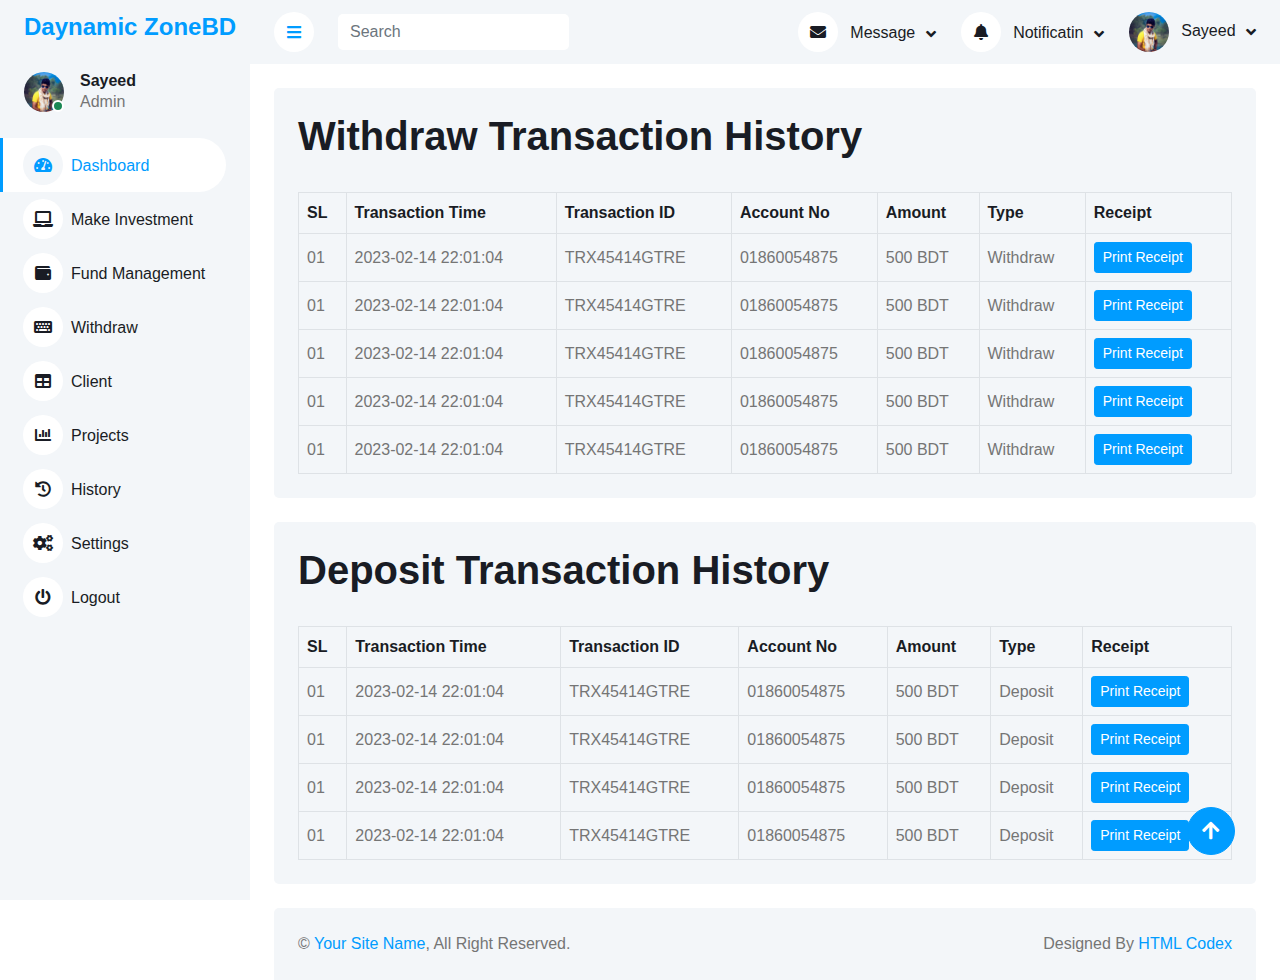
<file: history.html>
<!DOCTYPE html>
<html lang="en">

<head>
    <meta charset="utf-8">
    <title>DASHMIN - Bootstrap Admin Template</title>
    <meta content="width=device-width, initial-scale=1.0" name="viewport">
    <meta content="" name="keywords">
    <meta content="" name="description">

    <!-- Favicon -->
    <link href="img/favicon.ico" rel="icon">


    <!-- Icon Font Stylesheet -->
    <link href="https://cdnjs.cloudflare.com/ajax/libs/font-awesome/5.10.0/css/all.min.css" rel="stylesheet">
    <!-- Customized Bootstrap Stylesheet -->
    <link href="css/bootstrap.min.css" rel="stylesheet">
    <!-- data Table -->
    <link rel="stylesheet" type="text/css" href="//cdn.datatables.net/1.12.1/css/jquery.dataTables.min.css"/>
 
 
    <!-- Template Stylesheet -->
    <link href="css/style.css" rel="stylesheet">

</head>

<body>
    <div class="container-fluid position-relative bg-white d-flex p-0">
        <!-- Spinner Start -->
        <div id="spinner"
            class="show bg-white position-fixed translate-middle w-100 vh-100 top-50 start-50 d-flex align-items-center justify-content-center">
            <div class="spinner-border text-primary" style="width: 3rem; height: 3rem;" role="status">
                <span class="sr-only">Loading...</span>
            </div>
        </div>
        <!-- Spinner End -->


        <!-- Sidebar Start -->
        <div class="sidebar pe-4 pb-3">
            <nav class="navbar bg-light navbar-light">
                <a href="index.html" class="navbar-brand mx-4 mb-3">
                    <h3 class="text-primary fs-4">Daynamic ZoneBD</h3>
                </a>
                <div class="d-flex align-items-center ms-4 mb-4">
                    <div class="position-relative">
                        <img class="rounded-circle" src="img/user.jpg" alt="" style="width: 40px; height: 40px;">
                        <div
                            class="bg-success rounded-circle border border-2 border-white position-absolute end-0 bottom-0 p-1">
                        </div>
                    </div>
                    <div class="ms-3">
                        <h6 class="mb-0">Sayeed</h6>
                        <span>Admin</span>
                    </div>
                </div>
                <div class="navbar-nav w-100">
                    <a href="index.html" class="nav-item nav-link active"><i
                            class="fa fa-tachometer-alt me-2"></i>Dashboard</a>
                    <a href="./investment.html" class="nav-item nav-link"><i class="fa fa-laptop me-2"></i>Make Investment</a>
                    <a href="./Fund.html" class="nav-item nav-link"><i class="fas fa-wallet me-2"></i></i>Fund Management</a>
                    <a href="./withdraw.html" class="nav-item nav-link"><i class="fa fa-keyboard me-2"></i>Withdraw</a>
                    <a href="./Clients.html" class="nav-item nav-link"><i class="fa fa-table me-2"></i>Client</a>
                    <a href="./projects.html" class="nav-item nav-link"><i class="fa fa-chart-bar me-2"></i>Projects</a>
                    <a href="./history.html" class="nav-item nav-link"><i class="fas fa-history me-2"></i></i>History</a>
                    <a href="./setting.html" class="nav-item nav-link"><i class="fas fa-cogs me-2"></i>Settings</a>
                    <a href="" class="nav-item nav-link"><i class="fas fa-power-off me-2"></i>Logout</a>
                </div>
            </nav>
        </div>
        <!-- Sidebar End -->


        <!-- Content Start -->
        <div class="content">
            <!-- Navbar Start -->
            <nav class="navbar navbar-expand bg-light navbar-light sticky-top px-4 py-0">
                <a href="index.html" class="navbar-brand d-flex d-lg-none me-4">
                    <h2 class="text-primary mb-0"><i class="fa fa-hashtag"></i></h2>
                </a>
                <a href="#" class="sidebar-toggler flex-shrink-0">
                    <i class="fa fa-bars"></i>
                </a>
                <form class="d-none d-md-flex ms-4">
                    <input class="form-control border-0" type="search" placeholder="Search">
                </form>
                <div class="navbar-nav align-items-center ms-auto">
                    <div class="nav-item dropdown">
                        <a href="#" class="nav-link dropdown-toggle" data-bs-toggle="dropdown">
                            <i class="fa fa-envelope me-lg-2"></i>
                            <span class="d-none d-lg-inline-flex">Message</span>
                        </a>
                        <div class="dropdown-menu dropdown-menu-end bg-light border-0 rounded-0 rounded-bottom m-0">
                            <a href="#" class="dropdown-item">
                                <div class="d-flex align-items-center">
                                    <img class="rounded-circle" src="img/user.jpg" alt=""
                                        style="width: 40px; height: 40px;">
                                    <div class="ms-2">
                                        <h6 class="fw-normal mb-0">Jhon send you a message</h6>
                                        <small>15 minutes ago</small>
                                    </div>
                                </div>
                            </a>
                            <hr class="dropdown-divider">
                            <a href="#" class="dropdown-item">
                                <div class="d-flex align-items-center">
                                    <img class="rounded-circle" src="img/user.jpg" alt=""
                                        style="width: 40px; height: 40px;">
                                    <div class="ms-2">
                                        <h6 class="fw-normal mb-0">Jhon send you a message</h6>
                                        <small>15 minutes ago</small>
                                    </div>
                                </div>
                            </a>
                            <hr class="dropdown-divider">
                            <a href="#" class="dropdown-item">
                                <div class="d-flex align-items-center">
                                    <img class="rounded-circle" src="img/user.jpg" alt=""
                                        style="width: 40px; height: 40px;">
                                    <div class="ms-2">
                                        <h6 class="fw-normal mb-0">Jhon send you a message</h6>
                                        <small>15 minutes ago</small>
                                    </div>
                                </div>
                            </a>
                            <hr class="dropdown-divider">
                            <a href="#" class="dropdown-item text-center">See all message</a>
                        </div>
                    </div>
                    <div class="nav-item dropdown">
                        <a href="#" class="nav-link dropdown-toggle" data-bs-toggle="dropdown">
                            <i class="fa fa-bell me-lg-2"></i>
                            <span class="d-none d-lg-inline-flex">Notificatin</span>
                        </a>
                        <div class="dropdown-menu dropdown-menu-end bg-light border-0 rounded-0 rounded-bottom m-0">
                            <a href="#" class="dropdown-item">
                                <h6 class="fw-normal mb-0">Profile updated</h6>
                                <small>15 minutes ago</small>
                            </a>
                            <hr class="dropdown-divider">
                            <a href="#" class="dropdown-item">
                                <h6 class="fw-normal mb-0">New user added</h6>
                                <small>15 minutes ago</small>
                            </a>
                            <hr class="dropdown-divider">
                            <a href="#" class="dropdown-item">
                                <h6 class="fw-normal mb-0">Password changed</h6>
                                <small>15 minutes ago</small>
                            </a>
                            <hr class="dropdown-divider">
                            <a href="#" class="dropdown-item text-center">See all notifications</a>
                        </div>
                    </div>
                    <div class="nav-item dropdown">
                        <a href="#" class="nav-link dropdown-toggle" data-bs-toggle="dropdown">
                            <img class="rounded-circle me-lg-2" src="img/user.jpg" alt=""
                                style="width: 40px; height: 40px;">
                            <span class="d-none d-lg-inline-flex">Sayeed</span>
                        </a>
                        <div class="dropdown-menu dropdown-menu-end bg-light border-0 rounded-0 rounded-bottom m-0">
                            <a href="#" class="dropdown-item">My Profile</a>
                            <a href="#" class="dropdown-item">Settings</a>
                            <a href="#" class="dropdown-item">Log Out</a>
                        </div>
                    </div>
                </div>
            </nav>
            <!-- Navbar End -->


   





                <!-- Withdraw Transaction History  Start -->
                <div class="container-fluid pt-4 px-4">
                    <div class="row">
                        <div class="col-xl-12"><div class="bg-light text-center rounded p-4">
                            <div class="d-flex align-items-center justify-content-between mb-4">
                                <h1>Withdraw Transaction History</h1> <hr>
                                
                            </div>
                            <div class="table-responsive">
                                <table class="table text-start align-middle table-bordered table-hover mb-0 data_table">
                                    <thead>
                                        <tr class="text-dark">
                                            <th scope="col">SL</th>
                                            <th scope="col">Transaction Time</th>
                                            <th scope="col">Transaction ID</th>
                                            <th scope="col">Account No</th>
                                            <th scope="col">Amount </th>
                                            <th scope="col">Type </th>
                                            <th scope="col">Receipt</th>
                                            
                                        </tr>
                                    </thead>
                                    <tbody>
                                      
                                        <tr>
                                            <td>01</td>
                                            <td>2023-02-14 22:01:04</td>
                                            <td>TRX45414GTRE</td>
                                            <td>01860054875</td>
                                            <td>500 BDT</td>
                                            <td>Withdraw</td>
                                            
                                            <td><a class="btn btn-sm btn-primary" href="">Print Receipt</a></td>
                                        </tr>
                                        <tr>
                                            <td>01</td>
                                            <td>2023-02-14 22:01:04</td>
                                            <td>TRX45414GTRE</td>
                                            <td>01860054875</td>
                                            <td>500 BDT</td>
                                            <td>Withdraw</td>
                                            
                                            <td><a class="btn btn-sm btn-primary" href="">Print Receipt</a></td>
                                        </tr>
                                        <tr>
                                            <td>01</td>
                                            <td>2023-02-14 22:01:04</td>
                                            <td>TRX45414GTRE</td>
                                            <td>01860054875</td>
                                            <td>500 BDT</td>
                                            <td>Withdraw</td>
                                            
                                            <td><a class="btn btn-sm btn-primary" href="">Print Receipt</a></td>
                                        </tr>
                                        <tr>
                                            <td>01</td>
                                            <td>2023-02-14 22:01:04</td>
                                            <td>TRX45414GTRE</td>
                                            <td>01860054875</td>
                                            <td>500 BDT</td>
                                            <td>Withdraw</td>
                                            
                                            <td><a class="btn btn-sm btn-primary" href="">Print Receipt</a></td>
                                        </tr>
                                        <tr>
                                            <td>01</td>
                                            <td>2023-02-14 22:01:04</td>
                                            <td>TRX45414GTRE</td>
                                            <td>01860054875</td>
                                            <td>500 BDT</td>
                                            <td>Withdraw</td>
                                            
                                            <td><a class="btn btn-sm btn-primary" href="">Print Receipt</a></td>
                                        </tr>
                                        
                                      
                                        
                                    </tbody>
                                </table>
                            </div>
                        </div></div>
                        
                    </div>
                </div>
                <!-- Withdraw Transaction History End -->

 <!-- Deposit Transaction History  Start -->
 <div class="container-fluid pt-4 px-4">
    <div class="row">
        <div class="col-xl-12"><div class="bg-light text-center rounded p-4">
            <div class="d-flex align-items-center justify-content-between mb-4">
                <h1>Deposit Transaction History</h1> <hr>
                
            </div>
            <div class="table-responsive">
                <table class="table text-start align-middle table-bordered table-hover mb-0 data_table">
                    <thead>
                        <tr class="text-dark">
                            <th scope="col">SL</th>
                            <th scope="col">Transaction Time</th>
                            <th scope="col">Transaction ID</th>
                            <th scope="col">Account No</th>
                            <th scope="col">Amount </th>
                            <th scope="col">Type </th>
                            <th scope="col">Receipt</th>
                            
                        </tr>
                    </thead>
                    <tbody>
                      
                        <tr>
                            <td>01</td>
                            <td>2023-02-14 22:01:04</td>
                            <td>TRX45414GTRE</td>
                            <td>01860054875</td>
                            <td>500 BDT</td>
                            <td>Deposit</td>
                            
                            <td><a class="btn btn-sm btn-primary" href="">Print Receipt</a></td>
                        </tr>
                        <tr>
                            <td>01</td>
                            <td>2023-02-14 22:01:04</td>
                            <td>TRX45414GTRE</td>
                            <td>01860054875</td>
                            <td>500 BDT</td>
                            <td>Deposit</td>
                            
                            <td><a class="btn btn-sm btn-primary" href="">Print Receipt</a></td>
                        </tr>
                        <tr>
                            <td>01</td>
                            <td>2023-02-14 22:01:04</td>
                            <td>TRX45414GTRE</td>
                            <td>01860054875</td>
                            <td>500 BDT</td>
                            <td>Deposit</td>
                            
                            <td><a class="btn btn-sm btn-primary" href="">Print Receipt</a></td>
                        </tr>
                        <tr>
                            <td>01</td>
                            <td>2023-02-14 22:01:04</td>
                            <td>TRX45414GTRE</td>
                            <td>01860054875</td>
                            <td>500 BDT</td>
                            <td>Deposit</td>
                            
                            <td><a class="btn btn-sm btn-primary" href="">Print Receipt</a></td>
                        </tr>
                        
                        
                      
                        
                    </tbody>
                </table>
            </div>
        </div></div>
        
    </div>
</div>
<!-- Deposit Transaction History End -->



                <!-- Footer Start -->
                <div class="container-fluid pt-4 px-4">
                    <div class="bg-light rounded-top p-4">
                        <div class="row">
                            <div class="col-12 col-sm-6 text-center text-sm-start">
                                &copy; <a href="#">Your Site Name</a>, All Right Reserved.
                            </div>
                            <div class="col-12 col-sm-6 text-center text-sm-end">
                                <!--/*** This template is free as long as you keep the footer author’s credit link/attribution link/backlink. If you'd like to use the template without the footer author’s credit link/attribution link/backlink, you can purchase the Credit Removal License from "https://htmlcodex.com/credit-removal". Thank you for your support. ***/-->
                                Designed By <a href="https://htmlcodex.com">HTML Codex</a>
                            </div>
                        </div>
                    </div>
                </div>
                <!-- Footer End -->
            
            <!-- Content End -->


            <!-- Back to Top -->
            <a href="#" class="btn btn-lg btn-primary btn-lg-square back-to-top"><i class="fas fa-arrow-up"></i></a>
        </div>

        <!-- JavaScript Libraries -->
        
        <script src="https://cdnjs.cloudflare.com/ajax/libs/jquery/3.6.1/jquery.min.js"></script>
        <script src="//cdn.datatables.net/1.12.1/js/jquery.dataTables.min.js"></script>
     


        <script src="lib/chart/chart.min.js"></script>

        <!-- Template Javascript -->
        <script src="js/main.js"></script>

        <script>
            // Project List Data Table

//             $(document).ready( function () {
//     $('.data_table').DataTable();
// } );

$(document).ready(function () {
    $('.data_table').DataTable({
        stateSave: true,
    });
});
        </script>
</body>

</html>
</file>
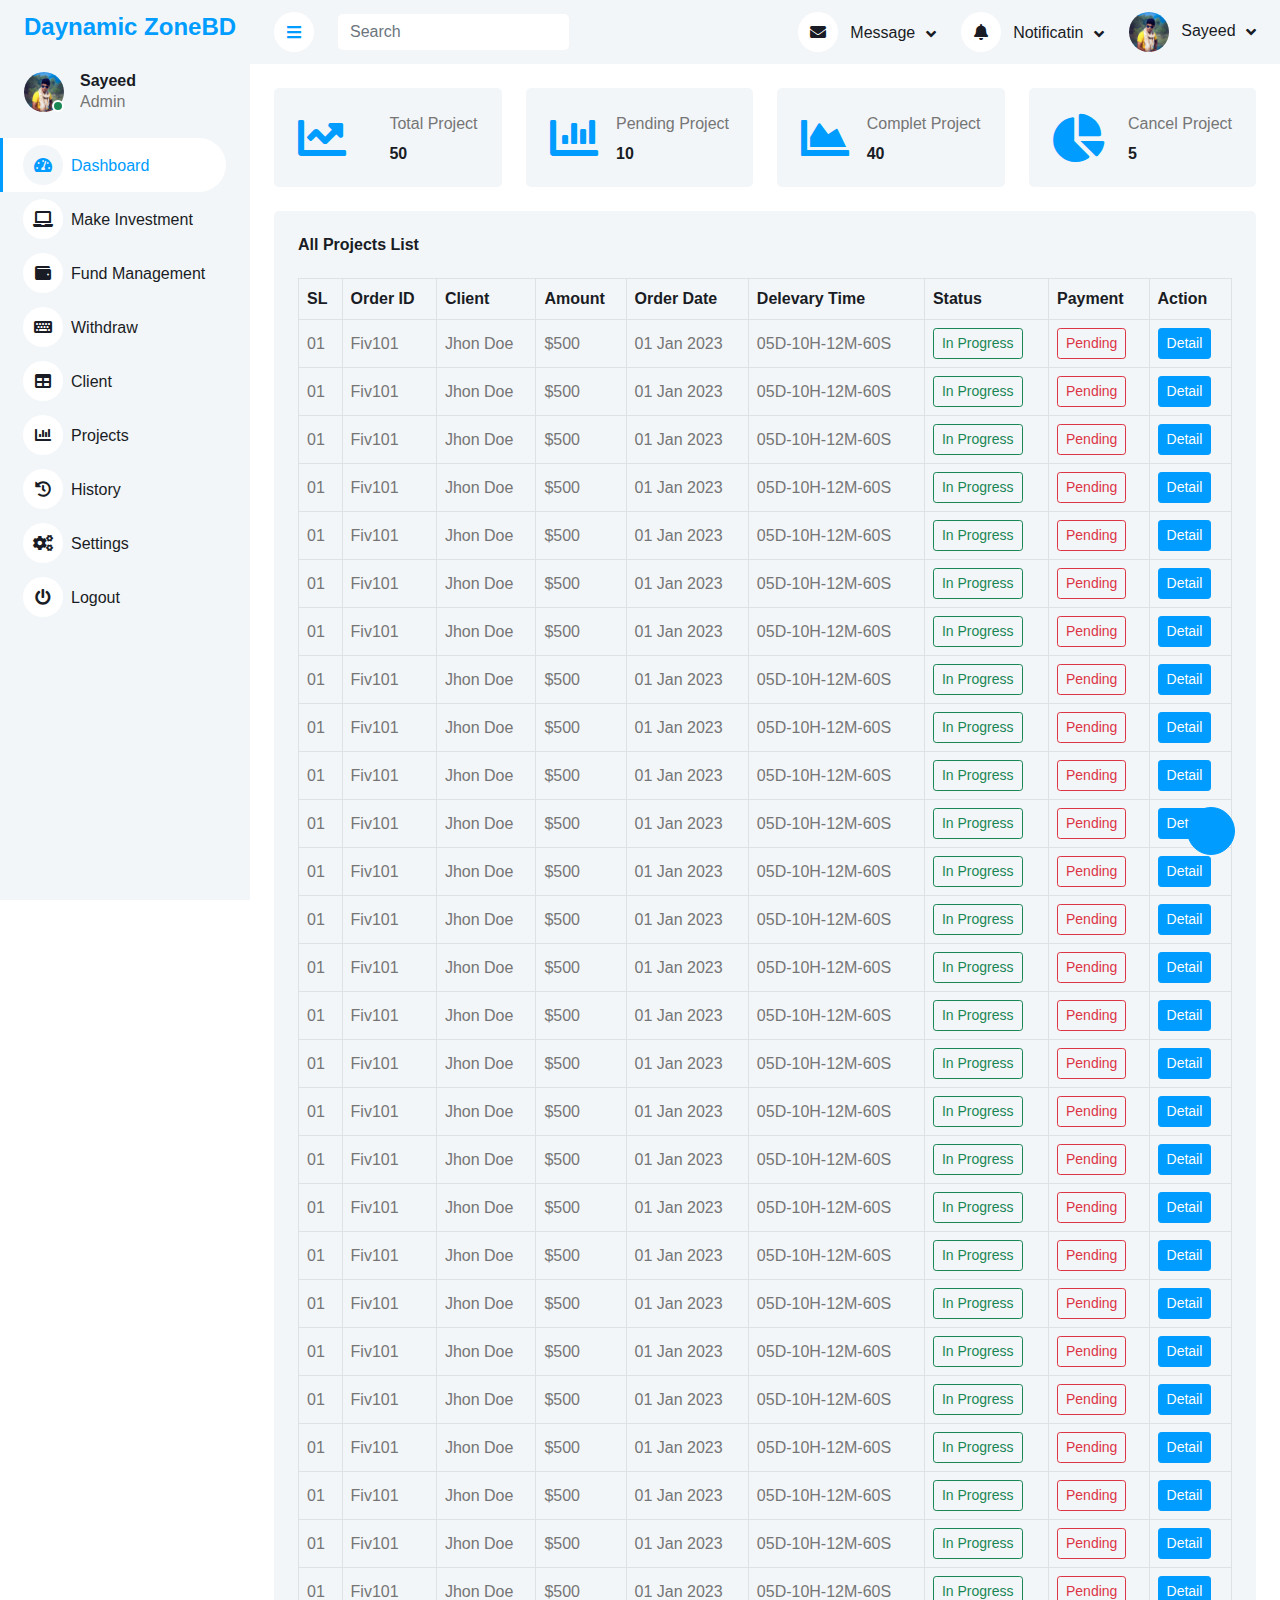
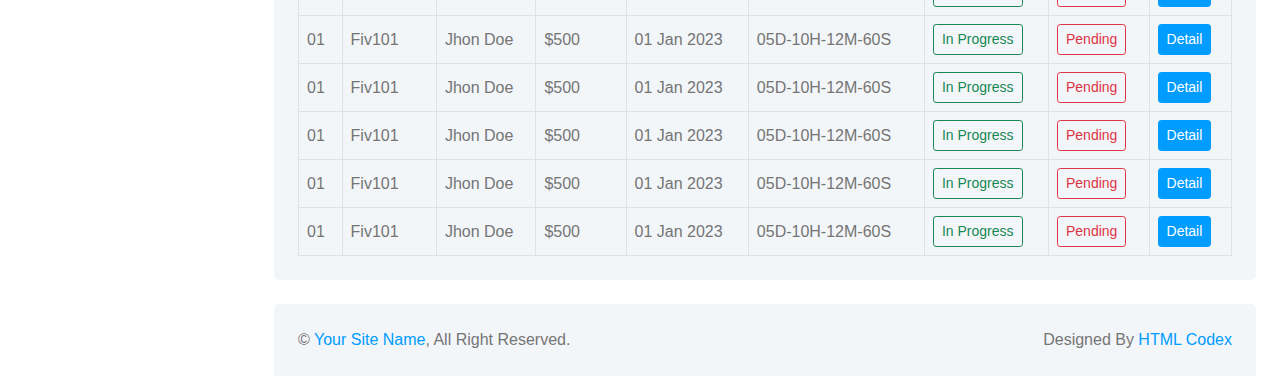
<file: projects.html>
<!DOCTYPE html>
<html lang="en">

<head>
    <meta charset="utf-8">
    <title>DASHMIN - Bootstrap Admin Template</title>
    <meta content="width=device-width, initial-scale=1.0" name="viewport">
    <meta content="" name="keywords">
    <meta content="" name="description">

    <!-- Favicon -->
    <link href="img/favicon.ico" rel="icon">


    <!-- Icon Font Stylesheet -->
    <link href="https://cdnjs.cloudflare.com/ajax/libs/font-awesome/5.10.0/css/all.min.css" rel="stylesheet">
    <!-- Customized Bootstrap Stylesheet -->
    <link href="css/bootstrap.min.css" rel="stylesheet">
    <!-- data Table -->
    <link rel="stylesheet" type="text/css" href="//cdn.datatables.net/1.12.1/css/jquery.dataTables.min.css"/>
 
 
    <!-- Template Stylesheet -->
    <link href="css/style.css" rel="stylesheet">

</head>

<body>
    <div class="container-fluid position-relative bg-white d-flex p-0">
        <!-- Spinner Start -->
        <div id="spinner"
            class="show bg-white position-fixed translate-middle w-100 vh-100 top-50 start-50 d-flex align-items-center justify-content-center">
            <div class="spinner-border text-primary" style="width: 3rem; height: 3rem;" role="status">
                <span class="sr-only">Loading...</span>
            </div>
        </div>
        <!-- Spinner End -->


        <!-- Sidebar Start -->
        <div class="sidebar pe-4 pb-3">
            <nav class="navbar bg-light navbar-light">
                <a href="index.html" class="navbar-brand mx-4 mb-3">
                    <h3 class="text-primary fs-4">Daynamic ZoneBD</h3>
                </a>
                <div class="d-flex align-items-center ms-4 mb-4">
                    <div class="position-relative">
                        <img class="rounded-circle" src="img/user.jpg" alt="" style="width: 40px; height: 40px;">
                        <div
                            class="bg-success rounded-circle border border-2 border-white position-absolute end-0 bottom-0 p-1">
                        </div>
                    </div>
                    <div class="ms-3">
                        <h6 class="mb-0">Sayeed</h6>
                        <span>Admin</span>
                    </div>
                </div>
                <div class="navbar-nav w-100">
                    <a href="index.html" class="nav-item nav-link active"><i
                            class="fa fa-tachometer-alt me-2"></i>Dashboard</a>
                    <a href="./investment.html" class="nav-item nav-link"><i class="fa fa-laptop me-2"></i>Make Investment</a>
                    <a href="./Fund.html" class="nav-item nav-link"><i class="fas fa-wallet me-2"></i></i>Fund Management</a>
                    <a href="./withdraw.html" class="nav-item nav-link"><i class="fa fa-keyboard me-2"></i>Withdraw</a>
                    <a href="./Clients.html" class="nav-item nav-link"><i class="fa fa-table me-2"></i>Client</a>
                    <a href="./projects.html" class="nav-item nav-link"><i class="fa fa-chart-bar me-2"></i>Projects</a>
                    <a href="./history.html" class="nav-item nav-link"><i class="fas fa-history me-2"></i></i>History</a>
                    <a href="./setting.html" class="nav-item nav-link"><i class="fas fa-cogs me-2"></i>Settings</a>
                    <a href="" class="nav-item nav-link"><i class="fas fa-power-off me-2"></i>Logout</a>
                </div>
            </nav>
        </div>
        <!-- Sidebar End -->


        <!-- Content Start -->
        <div class="content">
            <!-- Navbar Start -->
            <nav class="navbar navbar-expand bg-light navbar-light sticky-top px-4 py-0">
                <a href="index.html" class="navbar-brand d-flex d-lg-none me-4">
                    <h2 class="text-primary mb-0"><i class="fa fa-hashtag"></i></h2>
                </a>
                <a href="#" class="sidebar-toggler flex-shrink-0">
                    <i class="fa fa-bars"></i>
                </a>
                <form class="d-none d-md-flex ms-4">
                    <input class="form-control border-0" type="search" placeholder="Search">
                </form>
                <div class="navbar-nav align-items-center ms-auto">
                    <div class="nav-item dropdown">
                        <a href="#" class="nav-link dropdown-toggle" data-bs-toggle="dropdown">
                            <i class="fa fa-envelope me-lg-2"></i>
                            <span class="d-none d-lg-inline-flex">Message</span>
                        </a>
                        <div class="dropdown-menu dropdown-menu-end bg-light border-0 rounded-0 rounded-bottom m-0">
                            <a href="#" class="dropdown-item">
                                <div class="d-flex align-items-center">
                                    <img class="rounded-circle" src="img/user.jpg" alt=""
                                        style="width: 40px; height: 40px;">
                                    <div class="ms-2">
                                        <h6 class="fw-normal mb-0">Jhon send you a message</h6>
                                        <small>15 minutes ago</small>
                                    </div>
                                </div>
                            </a>
                            <hr class="dropdown-divider">
                            <a href="#" class="dropdown-item">
                                <div class="d-flex align-items-center">
                                    <img class="rounded-circle" src="img/user.jpg" alt=""
                                        style="width: 40px; height: 40px;">
                                    <div class="ms-2">
                                        <h6 class="fw-normal mb-0">Jhon send you a message</h6>
                                        <small>15 minutes ago</small>
                                    </div>
                                </div>
                            </a>
                            <hr class="dropdown-divider">
                            <a href="#" class="dropdown-item">
                                <div class="d-flex align-items-center">
                                    <img class="rounded-circle" src="img/user.jpg" alt=""
                                        style="width: 40px; height: 40px;">
                                    <div class="ms-2">
                                        <h6 class="fw-normal mb-0">Jhon send you a message</h6>
                                        <small>15 minutes ago</small>
                                    </div>
                                </div>
                            </a>
                            <hr class="dropdown-divider">
                            <a href="#" class="dropdown-item text-center">See all message</a>
                        </div>
                    </div>
                    <div class="nav-item dropdown">
                        <a href="#" class="nav-link dropdown-toggle" data-bs-toggle="dropdown">
                            <i class="fa fa-bell me-lg-2"></i>
                            <span class="d-none d-lg-inline-flex">Notificatin</span>
                        </a>
                        <div class="dropdown-menu dropdown-menu-end bg-light border-0 rounded-0 rounded-bottom m-0">
                            <a href="#" class="dropdown-item">
                                <h6 class="fw-normal mb-0">Profile updated</h6>
                                <small>15 minutes ago</small>
                            </a>
                            <hr class="dropdown-divider">
                            <a href="#" class="dropdown-item">
                                <h6 class="fw-normal mb-0">New user added</h6>
                                <small>15 minutes ago</small>
                            </a>
                            <hr class="dropdown-divider">
                            <a href="#" class="dropdown-item">
                                <h6 class="fw-normal mb-0">Password changed</h6>
                                <small>15 minutes ago</small>
                            </a>
                            <hr class="dropdown-divider">
                            <a href="#" class="dropdown-item text-center">See all notifications</a>
                        </div>
                    </div>
                    <div class="nav-item dropdown">
                        <a href="#" class="nav-link dropdown-toggle" data-bs-toggle="dropdown">
                            <img class="rounded-circle me-lg-2" src="img/user.jpg" alt=""
                                style="width: 40px; height: 40px;">
                            <span class="d-none d-lg-inline-flex">Sayeed</span>
                        </a>
                        <div class="dropdown-menu dropdown-menu-end bg-light border-0 rounded-0 rounded-bottom m-0">
                            <a href="#" class="dropdown-item">My Profile</a>
                            <a href="#" class="dropdown-item">Settings</a>
                            <a href="#" class="dropdown-item">Log Out</a>
                        </div>
                    </div>
                </div>
            </nav>
            <!-- Navbar End -->


            <!-- Sale & Revenue Start -->
            <div class="container-fluid pt-4 px-4">
                <div class="row g-4">
                    <div class="col-sm-6 col-xl-3">
                        <div class="bg-light rounded d-flex align-items-center justify-content-between p-4">
                            <i class="fa fa-chart-line fa-3x text-primary"></i>
                            <div class="ms-3">
                                <p class="mb-2">Total Project</p>
                                <h6 class="mb-0">50</h6>
                            </div>
                        </div>
                    </div>
                    <div class="col-sm-6 col-xl-3">
                        <div class="bg-light rounded d-flex align-items-center justify-content-between p-4">
                            <i class="fa fa-chart-bar fa-3x text-primary"></i>
                            <div class="ms-3">
                                <p class="mb-2">Pending Project </p>
                                <h6 class="mb-0">10</h6>
                            </div>
                        </div>
                    </div>
                    <div class="col-sm-6 col-xl-3">
                        <div class="bg-light rounded d-flex align-items-center justify-content-between p-4">
                            <i class="fa fa-chart-area fa-3x text-primary"></i>
                            <div class="ms-3">
                                <p class="mb-2">Complet Project</p>
                                <h6 class="mb-0">40</h6>
                            </div>
                        </div>
                    </div>
                    <div class="col-sm-6 col-xl-3">
                        <div class="bg-light rounded d-flex align-items-center justify-content-between p-4">
                            <i class="fa fa-chart-pie fa-3x text-primary"></i>
                            <div class="ms-3">
                                <p class="mb-2">Cancel Project</p>
                                <h6 class="mb-0">5</h6>
                            </div>
                        </div>
                    </div>
                </div>
            </div>
            <!-- Sale & Revenue End -->






                <!-- Recent Sales Start -->
                <div class="container-fluid pt-4 px-4">
                    <div class="bg-light text-center rounded p-4">
                        <div class="d-flex align-items-center justify-content-between mb-4">
                            <h6 class="mb-0">All Projects List</h6>
                            
                        </div>
                        <div class="table-responsive">
                            <table class="table text-start align-middle table-bordered table-hover mb-0 data_table">
                                <thead>
                                    <tr class="text-dark">
                                        <th scope="col">SL</th>
                                        <th scope="col">Order ID</th>
                                        <th scope="col">Client</th>
                                        <th scope="col">Amount</th>
                                        <th scope="col">Order Date</th>
                                        <th scope="col">Delevary Time</th>
                                        <th scope="col">Status</th>
                                        <th scope="col">Payment</th>
                                        <th scope="col">Action</th>
                                    </tr>
                                </thead>
                                <tbody>
                                    <tr>
                                        <td>01</td>
                                        <td>Fiv101</td>
                                        <td>Jhon Doe</td>
                                        <td>$500</td>
                                        <td>01 Jan 2023</td>
                                        <td>05D-10H-12M-60S</td>
                                        
                                        <td><a href="#" class="btn btn-sm btn-outline-success">In Progress</a></td>
                                        <td><a href="#" class="btn btn-sm btn-outline-danger">Pending</a></td>
                                        <td><a class="btn btn-sm btn-primary" href="">Detail</a></td>
                                    </tr>
                                    <tr>
                                        <td>01</td>
                                        <td>Fiv101</td>
                                        <td>Jhon Doe</td>
                                        <td>$500</td>
                                        <td>01 Jan 2023</td>
                                        <td>05D-10H-12M-60S</td>
                                        
                                        <td><a href="#" class="btn btn-sm btn-outline-success">In Progress</a></td>
                                        <td><a href="#" class="btn btn-sm btn-outline-danger">Pending</a></td>
                                        <td><a class="btn btn-sm btn-primary" href="">Detail</a></td>
                                    </tr>
                                    <tr>
                                        <td>01</td>
                                        <td>Fiv101</td>
                                        <td>Jhon Doe</td>
                                        <td>$500</td>
                                        <td>01 Jan 2023</td>
                                        <td>05D-10H-12M-60S</td>
                                        
                                        <td><a href="#" class="btn btn-sm btn-outline-success">In Progress</a></td>
                                        <td><a href="#" class="btn btn-sm btn-outline-danger">Pending</a></td>
                                        <td><a class="btn btn-sm btn-primary" href="">Detail</a></td>
                                    </tr>
                                    <tr>
                                        <td>01</td>
                                        <td>Fiv101</td>
                                        <td>Jhon Doe</td>
                                        <td>$500</td>
                                        <td>01 Jan 2023</td>
                                        <td>05D-10H-12M-60S</td>
                                        
                                        <td><a href="#" class="btn btn-sm btn-outline-success">In Progress</a></td>
                                        <td><a href="#" class="btn btn-sm btn-outline-danger">Pending</a></td>
                                        <td><a class="btn btn-sm btn-primary" href="">Detail</a></td>
                                    </tr>
                                    <tr>
                                        <td>01</td>
                                        <td>Fiv101</td>
                                        <td>Jhon Doe</td>
                                        <td>$500</td>
                                        <td>01 Jan 2023</td>
                                        <td>05D-10H-12M-60S</td>
                                        
                                        <td><a href="#" class="btn btn-sm btn-outline-success">In Progress</a></td>
                                        <td><a href="#" class="btn btn-sm btn-outline-danger">Pending</a></td>
                                        <td><a class="btn btn-sm btn-primary" href="">Detail</a></td>
                                    </tr>
                                    <tr>
                                        <td>01</td>
                                        <td>Fiv101</td>
                                        <td>Jhon Doe</td>
                                        <td>$500</td>
                                        <td>01 Jan 2023</td>
                                        <td>05D-10H-12M-60S</td>
                                        
                                        <td><a href="#" class="btn btn-sm btn-outline-success">In Progress</a></td>
                                        <td><a href="#" class="btn btn-sm btn-outline-danger">Pending</a></td>
                                        <td><a class="btn btn-sm btn-primary" href="">Detail</a></td>
                                    </tr>
                                    <tr>
                                        <td>01</td>
                                        <td>Fiv101</td>
                                        <td>Jhon Doe</td>
                                        <td>$500</td>
                                        <td>01 Jan 2023</td>
                                        <td>05D-10H-12M-60S</td>
                                        
                                        <td><a href="#" class="btn btn-sm btn-outline-success">In Progress</a></td>
                                        <td><a href="#" class="btn btn-sm btn-outline-danger">Pending</a></td>
                                        <td><a class="btn btn-sm btn-primary" href="">Detail</a></td>
                                    </tr>
                                    <tr>
                                        <td>01</td>
                                        <td>Fiv101</td>
                                        <td>Jhon Doe</td>
                                        <td>$500</td>
                                        <td>01 Jan 2023</td>
                                        <td>05D-10H-12M-60S</td>
                                        
                                        <td><a href="#" class="btn btn-sm btn-outline-success">In Progress</a></td>
                                        <td><a href="#" class="btn btn-sm btn-outline-danger">Pending</a></td>
                                        <td><a class="btn btn-sm btn-primary" href="">Detail</a></td>
                                    </tr>
                                    <tr>
                                        <td>01</td>
                                        <td>Fiv101</td>
                                        <td>Jhon Doe</td>
                                        <td>$500</td>
                                        <td>01 Jan 2023</td>
                                        <td>05D-10H-12M-60S</td>
                                        
                                        <td><a href="#" class="btn btn-sm btn-outline-success">In Progress</a></td>
                                        <td><a href="#" class="btn btn-sm btn-outline-danger">Pending</a></td>
                                        <td><a class="btn btn-sm btn-primary" href="">Detail</a></td>
                                    </tr>
                                    <tr>
                                        <td>01</td>
                                        <td>Fiv101</td>
                                        <td>Jhon Doe</td>
                                        <td>$500</td>
                                        <td>01 Jan 2023</td>
                                        <td>05D-10H-12M-60S</td>
                                        
                                        <td><a href="#" class="btn btn-sm btn-outline-success">In Progress</a></td>
                                        <td><a href="#" class="btn btn-sm btn-outline-danger">Pending</a></td>
                                        <td><a class="btn btn-sm btn-primary" href="">Detail</a></td>
                                    </tr>
                                    <tr>
                                        <td>01</td>
                                        <td>Fiv101</td>
                                        <td>Jhon Doe</td>
                                        <td>$500</td>
                                        <td>01 Jan 2023</td>
                                        <td>05D-10H-12M-60S</td>
                                        
                                        <td><a href="#" class="btn btn-sm btn-outline-success">In Progress</a></td>
                                        <td><a href="#" class="btn btn-sm btn-outline-danger">Pending</a></td>
                                        <td><a class="btn btn-sm btn-primary" href="">Detail</a></td>
                                    </tr>
                                    <tr>
                                        <td>01</td>
                                        <td>Fiv101</td>
                                        <td>Jhon Doe</td>
                                        <td>$500</td>
                                        <td>01 Jan 2023</td>
                                        <td>05D-10H-12M-60S</td>
                                        
                                        <td><a href="#" class="btn btn-sm btn-outline-success">In Progress</a></td>
                                        <td><a href="#" class="btn btn-sm btn-outline-danger">Pending</a></td>
                                        <td><a class="btn btn-sm btn-primary" href="">Detail</a></td>
                                    </tr>
                                    <tr>
                                        <td>01</td>
                                        <td>Fiv101</td>
                                        <td>Jhon Doe</td>
                                        <td>$500</td>
                                        <td>01 Jan 2023</td>
                                        <td>05D-10H-12M-60S</td>
                                        
                                        <td><a href="#" class="btn btn-sm btn-outline-success">In Progress</a></td>
                                        <td><a href="#" class="btn btn-sm btn-outline-danger">Pending</a></td>
                                        <td><a class="btn btn-sm btn-primary" href="">Detail</a></td>
                                    </tr>
                                    <tr>
                                        <td>01</td>
                                        <td>Fiv101</td>
                                        <td>Jhon Doe</td>
                                        <td>$500</td>
                                        <td>01 Jan 2023</td>
                                        <td>05D-10H-12M-60S</td>
                                        
                                        <td><a href="#" class="btn btn-sm btn-outline-success">In Progress</a></td>
                                        <td><a href="#" class="btn btn-sm btn-outline-danger">Pending</a></td>
                                        <td><a class="btn btn-sm btn-primary" href="">Detail</a></td>
                                    </tr>
                                    <tr>
                                        <td>01</td>
                                        <td>Fiv101</td>
                                        <td>Jhon Doe</td>
                                        <td>$500</td>
                                        <td>01 Jan 2023</td>
                                        <td>05D-10H-12M-60S</td>
                                        
                                        <td><a href="#" class="btn btn-sm btn-outline-success">In Progress</a></td>
                                        <td><a href="#" class="btn btn-sm btn-outline-danger">Pending</a></td>
                                        <td><a class="btn btn-sm btn-primary" href="">Detail</a></td>
                                    </tr>
                                    <tr>
                                        <td>01</td>
                                        <td>Fiv101</td>
                                        <td>Jhon Doe</td>
                                        <td>$500</td>
                                        <td>01 Jan 2023</td>
                                        <td>05D-10H-12M-60S</td>
                                        
                                        <td><a href="#" class="btn btn-sm btn-outline-success">In Progress</a></td>
                                        <td><a href="#" class="btn btn-sm btn-outline-danger">Pending</a></td>
                                        <td><a class="btn btn-sm btn-primary" href="">Detail</a></td>
                                    </tr>
                                    <tr>
                                        <td>01</td>
                                        <td>Fiv101</td>
                                        <td>Jhon Doe</td>
                                        <td>$500</td>
                                        <td>01 Jan 2023</td>
                                        <td>05D-10H-12M-60S</td>
                                        
                                        <td><a href="#" class="btn btn-sm btn-outline-success">In Progress</a></td>
                                        <td><a href="#" class="btn btn-sm btn-outline-danger">Pending</a></td>
                                        <td><a class="btn btn-sm btn-primary" href="">Detail</a></td>
                                    </tr>
                                    <tr>
                                        <td>01</td>
                                        <td>Fiv101</td>
                                        <td>Jhon Doe</td>
                                        <td>$500</td>
                                        <td>01 Jan 2023</td>
                                        <td>05D-10H-12M-60S</td>
                                        
                                        <td><a href="#" class="btn btn-sm btn-outline-success">In Progress</a></td>
                                        <td><a href="#" class="btn btn-sm btn-outline-danger">Pending</a></td>
                                        <td><a class="btn btn-sm btn-primary" href="">Detail</a></td>
                                    </tr>
                                    <tr>
                                        <td>01</td>
                                        <td>Fiv101</td>
                                        <td>Jhon Doe</td>
                                        <td>$500</td>
                                        <td>01 Jan 2023</td>
                                        <td>05D-10H-12M-60S</td>
                                        
                                        <td><a href="#" class="btn btn-sm btn-outline-success">In Progress</a></td>
                                        <td><a href="#" class="btn btn-sm btn-outline-danger">Pending</a></td>
                                        <td><a class="btn btn-sm btn-primary" href="">Detail</a></td>
                                    </tr>
                                    <tr>
                                        <td>01</td>
                                        <td>Fiv101</td>
                                        <td>Jhon Doe</td>
                                        <td>$500</td>
                                        <td>01 Jan 2023</td>
                                        <td>05D-10H-12M-60S</td>
                                        
                                        <td><a href="#" class="btn btn-sm btn-outline-success">In Progress</a></td>
                                        <td><a href="#" class="btn btn-sm btn-outline-danger">Pending</a></td>
                                        <td><a class="btn btn-sm btn-primary" href="">Detail</a></td>
                                    </tr>
                                    <tr>
                                        <td>01</td>
                                        <td>Fiv101</td>
                                        <td>Jhon Doe</td>
                                        <td>$500</td>
                                        <td>01 Jan 2023</td>
                                        <td>05D-10H-12M-60S</td>
                                        
                                        <td><a href="#" class="btn btn-sm btn-outline-success">In Progress</a></td>
                                        <td><a href="#" class="btn btn-sm btn-outline-danger">Pending</a></td>
                                        <td><a class="btn btn-sm btn-primary" href="">Detail</a></td>
                                    </tr>
                                    <tr>
                                        <td>01</td>
                                        <td>Fiv101</td>
                                        <td>Jhon Doe</td>
                                        <td>$500</td>
                                        <td>01 Jan 2023</td>
                                        <td>05D-10H-12M-60S</td>
                                        
                                        <td><a href="#" class="btn btn-sm btn-outline-success">In Progress</a></td>
                                        <td><a href="#" class="btn btn-sm btn-outline-danger">Pending</a></td>
                                        <td><a class="btn btn-sm btn-primary" href="">Detail</a></td>
                                    </tr>
                                    <tr>
                                        <td>01</td>
                                        <td>Fiv101</td>
                                        <td>Jhon Doe</td>
                                        <td>$500</td>
                                        <td>01 Jan 2023</td>
                                        <td>05D-10H-12M-60S</td>
                                        
                                        <td><a href="#" class="btn btn-sm btn-outline-success">In Progress</a></td>
                                        <td><a href="#" class="btn btn-sm btn-outline-danger">Pending</a></td>
                                        <td><a class="btn btn-sm btn-primary" href="">Detail</a></td>
                                    </tr>
                                    <tr>
                                        <td>01</td>
                                        <td>Fiv101</td>
                                        <td>Jhon Doe</td>
                                        <td>$500</td>
                                        <td>01 Jan 2023</td>
                                        <td>05D-10H-12M-60S</td>
                                        
                                        <td><a href="#" class="btn btn-sm btn-outline-success">In Progress</a></td>
                                        <td><a href="#" class="btn btn-sm btn-outline-danger">Pending</a></td>
                                        <td><a class="btn btn-sm btn-primary" href="">Detail</a></td>
                                    </tr>
                                    <tr>
                                        <td>01</td>
                                        <td>Fiv101</td>
                                        <td>Jhon Doe</td>
                                        <td>$500</td>
                                        <td>01 Jan 2023</td>
                                        <td>05D-10H-12M-60S</td>
                                        
                                        <td><a href="#" class="btn btn-sm btn-outline-success">In Progress</a></td>
                                        <td><a href="#" class="btn btn-sm btn-outline-danger">Pending</a></td>
                                        <td><a class="btn btn-sm btn-primary" href="">Detail</a></td>
                                    </tr>
                                    <tr>
                                        <td>01</td>
                                        <td>Fiv101</td>
                                        <td>Jhon Doe</td>
                                        <td>$500</td>
                                        <td>01 Jan 2023</td>
                                        <td>05D-10H-12M-60S</td>
                                        
                                        <td><a href="#" class="btn btn-sm btn-outline-success">In Progress</a></td>
                                        <td><a href="#" class="btn btn-sm btn-outline-danger">Pending</a></td>
                                        <td><a class="btn btn-sm btn-primary" href="">Detail</a></td>
                                    </tr>
                                    <tr>
                                        <td>01</td>
                                        <td>Fiv101</td>
                                        <td>Jhon Doe</td>
                                        <td>$500</td>
                                        <td>01 Jan 2023</td>
                                        <td>05D-10H-12M-60S</td>
                                        
                                        <td><a href="#" class="btn btn-sm btn-outline-success">In Progress</a></td>
                                        <td><a href="#" class="btn btn-sm btn-outline-danger">Pending</a></td>
                                        <td><a class="btn btn-sm btn-primary" href="">Detail</a></td>
                                    </tr>
                                    <tr>
                                        <td>01</td>
                                        <td>Fiv101</td>
                                        <td>Jhon Doe</td>
                                        <td>$500</td>
                                        <td>01 Jan 2023</td>
                                        <td>05D-10H-12M-60S</td>
                                        
                                        <td><a href="#" class="btn btn-sm btn-outline-success">In Progress</a></td>
                                        <td><a href="#" class="btn btn-sm btn-outline-danger">Pending</a></td>
                                        <td><a class="btn btn-sm btn-primary" href="">Detail</a></td>
                                    </tr>
                                    <tr>
                                        <td>01</td>
                                        <td>Fiv101</td>
                                        <td>Jhon Doe</td>
                                        <td>$500</td>
                                        <td>01 Jan 2023</td>
                                        <td>05D-10H-12M-60S</td>
                                        
                                        <td><a href="#" class="btn btn-sm btn-outline-success">In Progress</a></td>
                                        <td><a href="#" class="btn btn-sm btn-outline-danger">Pending</a></td>
                                        <td><a class="btn btn-sm btn-primary" href="">Detail</a></td>
                                    </tr>
                                    <tr>
                                        <td>01</td>
                                        <td>Fiv101</td>
                                        <td>Jhon Doe</td>
                                        <td>$500</td>
                                        <td>01 Jan 2023</td>
                                        <td>05D-10H-12M-60S</td>
                                        
                                        <td><a href="#" class="btn btn-sm btn-outline-success">In Progress</a></td>
                                        <td><a href="#" class="btn btn-sm btn-outline-danger">Pending</a></td>
                                        <td><a class="btn btn-sm btn-primary" href="">Detail</a></td>
                                    </tr>
                                    <tr>
                                        <td>01</td>
                                        <td>Fiv101</td>
                                        <td>Jhon Doe</td>
                                        <td>$500</td>
                                        <td>01 Jan 2023</td>
                                        <td>05D-10H-12M-60S</td>
                                        
                                        <td><a href="#" class="btn btn-sm btn-outline-success">In Progress</a></td>
                                        <td><a href="#" class="btn btn-sm btn-outline-danger">Pending</a></td>
                                        <td><a class="btn btn-sm btn-primary" href="">Detail</a></td>
                                    </tr>
                                    <tr>
                                        <td>01</td>
                                        <td>Fiv101</td>
                                        <td>Jhon Doe</td>
                                        <td>$500</td>
                                        <td>01 Jan 2023</td>
                                        <td>05D-10H-12M-60S</td>
                                        
                                        <td><a href="#" class="btn btn-sm btn-outline-success">In Progress</a></td>
                                        <td><a href="#" class="btn btn-sm btn-outline-danger">Pending</a></td>
                                        <td><a class="btn btn-sm btn-primary" href="">Detail</a></td>
                                    </tr>
                                </tbody>
                            </table>
                        </div>
                    </div>
                </div>
                <!-- Recent Sales End -->





                <!-- Footer Start -->
                <div class="container-fluid pt-4 px-4">
                    <div class="bg-light rounded-top p-4">
                        <div class="row">
                            <div class="col-12 col-sm-6 text-center text-sm-start">
                                &copy; <a href="#">Your Site Name</a>, All Right Reserved.
                            </div>
                            <div class="col-12 col-sm-6 text-center text-sm-end">
                                <!--/*** This template is free as long as you keep the footer author’s credit link/attribution link/backlink. If you'd like to use the template without the footer author’s credit link/attribution link/backlink, you can purchase the Credit Removal License from "https://htmlcodex.com/credit-removal". Thank you for your support. ***/-->
                                Designed By <a href="https://htmlcodex.com">HTML Codex</a>
                            </div>
                        </div>
                    </div>
                </div>
                <!-- Footer End -->
            
            <!-- Content End -->


            <!-- Back to Top -->
            <a href="#" class="btn btn-lg btn-primary btn-lg-square back-to-top"><i class="bi bi-arrow-up"></i></a>
        </div>

        <!-- JavaScript Libraries -->
        
        <script src="https://cdnjs.cloudflare.com/ajax/libs/jquery/3.6.1/jquery.min.js"></script>
        <script src="//cdn.datatables.net/1.12.1/js/jquery.dataTables.min.js"></script>
     


        <script src="lib/chart/chart.min.js"></script>

        <!-- Template Javascript -->
        <script src="js/main.js"></script>

        <script>
            // Project List Data Table

            $(document).ready( function () {
    $('.data_table').DataTable();
} );
        </script>
</body>

</html>
</file>
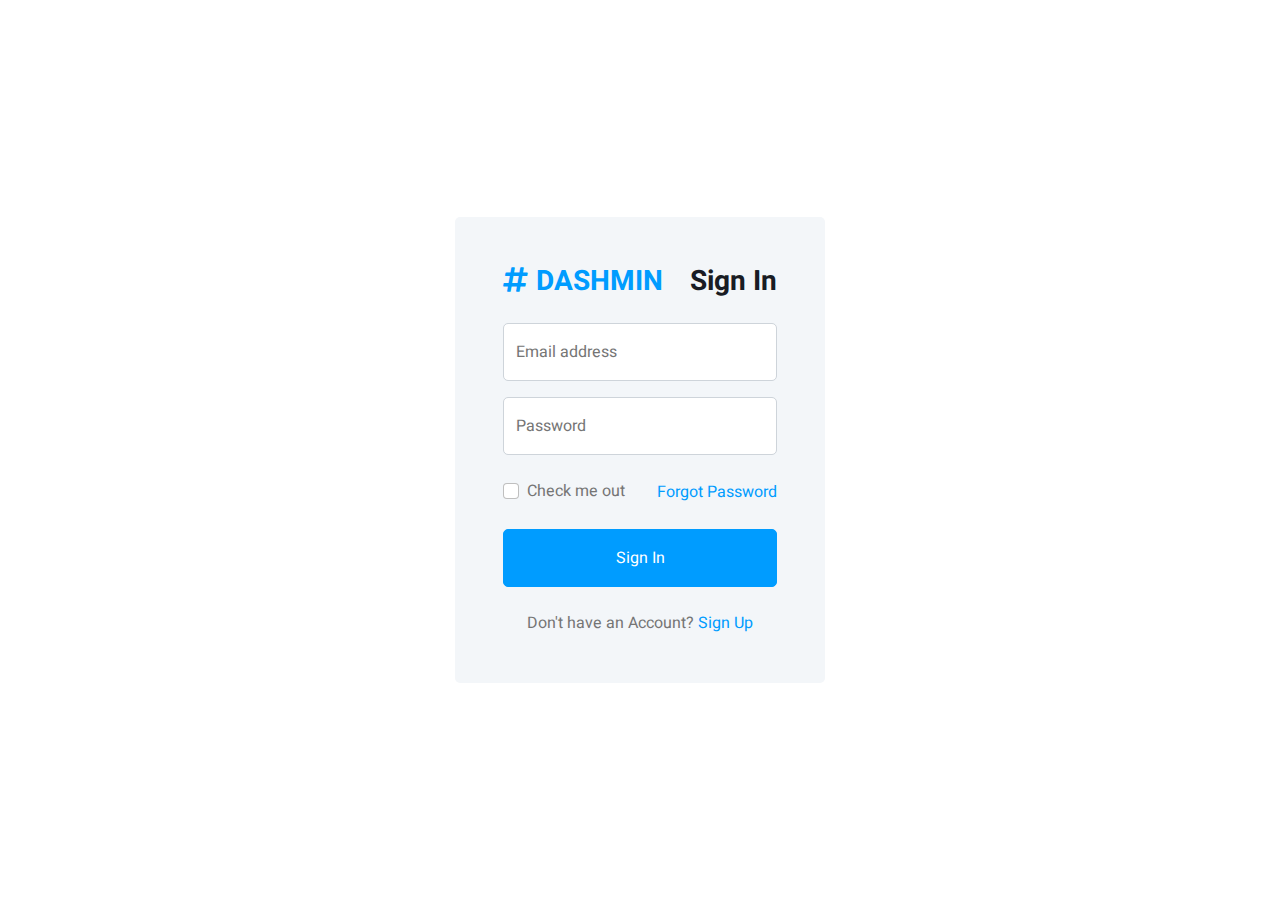
<file: signin.html>
<!DOCTYPE html>
<html lang="en">

<head>
    <meta charset="utf-8">
    <title>DASHMIN - Bootstrap Admin Template</title>
    <meta content="width=device-width, initial-scale=1.0" name="viewport">
    <meta content="" name="keywords">
    <meta content="" name="description">

    <!-- Favicon -->
    <link href="img/favicon.ico" rel="icon">

    <!-- Google Web Fonts -->
    <link rel="preconnect" href="https://fonts.googleapis.com">
    <link rel="preconnect" href="https://fonts.gstatic.com" crossorigin>
    <link href="https://fonts.googleapis.com/css2?family=Heebo:wght@400;500;600;700&display=swap" rel="stylesheet">
    
    <!-- Icon Font Stylesheet -->
    <link href="https://cdnjs.cloudflare.com/ajax/libs/font-awesome/5.10.0/css/all.min.css" rel="stylesheet">
    <link href="https://cdn.jsdelivr.net/npm/bootstrap-icons@1.4.1/font/bootstrap-icons.css" rel="stylesheet">

    <!-- Libraries Stylesheet -->
    <link href="lib/owlcarousel/assets/owl.carousel.min.css" rel="stylesheet">
    <link href="lib/tempusdominus/css/tempusdominus-bootstrap-4.min.css" rel="stylesheet" />

    <!-- Customized Bootstrap Stylesheet -->
    <link href="css/bootstrap.min.css" rel="stylesheet">

    <!-- Template Stylesheet -->
    <link href="css/style.css" rel="stylesheet">
</head>

<body>
    <div class="container-fluid position-relative bg-white d-flex p-0">
        <!-- Spinner Start -->
        <div id="spinner" class="show bg-white position-fixed translate-middle w-100 vh-100 top-50 start-50 d-flex align-items-center justify-content-center">
            <div class="spinner-border text-primary" style="width: 3rem; height: 3rem;" role="status">
                <span class="sr-only">Loading...</span>
            </div>
        </div>
        <!-- Spinner End -->


        <!-- Sign In Start -->
        <div class="container-fluid">
            <div class="row h-100 align-items-center justify-content-center" style="min-height: 100vh;">
                <div class="col-12 col-sm-8 col-md-6 col-lg-5 col-xl-4">
                    <div class="bg-light rounded p-4 p-sm-5 my-4 mx-3">
                        <div class="d-flex align-items-center justify-content-between mb-3">
                            <a href="index.html" class="">
                                <h3 class="text-primary"><i class="fa fa-hashtag me-2"></i>DASHMIN</h3>
                            </a>
                            <h3>Sign In</h3>
                        </div>
                        <div class="form-floating mb-3">
                            <input type="email" class="form-control" id="floatingInput" placeholder="name@example.com">
                            <label for="floatingInput">Email address</label>
                        </div>
                        <div class="form-floating mb-4">
                            <input type="password" class="form-control" id="floatingPassword" placeholder="Password">
                            <label for="floatingPassword">Password</label>
                        </div>
                        <div class="d-flex align-items-center justify-content-between mb-4">
                            <div class="form-check">
                                <input type="checkbox" class="form-check-input" id="exampleCheck1">
                                <label class="form-check-label" for="exampleCheck1">Check me out</label>
                            </div>
                            <a href="">Forgot Password</a>
                        </div>
                        <button type="submit" class="btn btn-primary py-3 w-100 mb-4">Sign In</button>
                        <p class="text-center mb-0">Don't have an Account? <a href="">Sign Up</a></p>
                    </div>
                </div>
            </div>
        </div>
        <!-- Sign In End -->
    </div>

    <!-- JavaScript Libraries -->
    <script src="https://code.jquery.com/jquery-3.4.1.min.js"></script>
    <script src="https://cdn.jsdelivr.net/npm/bootstrap@5.0.0/dist/js/bootstrap.bundle.min.js"></script>
    <script src="lib/chart/chart.min.js"></script>
    <script src="lib/easing/easing.min.js"></script>
    <script src="lib/waypoints/waypoints.min.js"></script>
    <script src="lib/owlcarousel/owl.carousel.min.js"></script>
    <script src="lib/tempusdominus/js/moment.min.js"></script>
    <script src="lib/tempusdominus/js/moment-timezone.min.js"></script>
    <script src="lib/tempusdominus/js/tempusdominus-bootstrap-4.min.js"></script>

    <!-- Template Javascript -->
    <script src="js/main.js"></script>
</body>

</html>
</file>
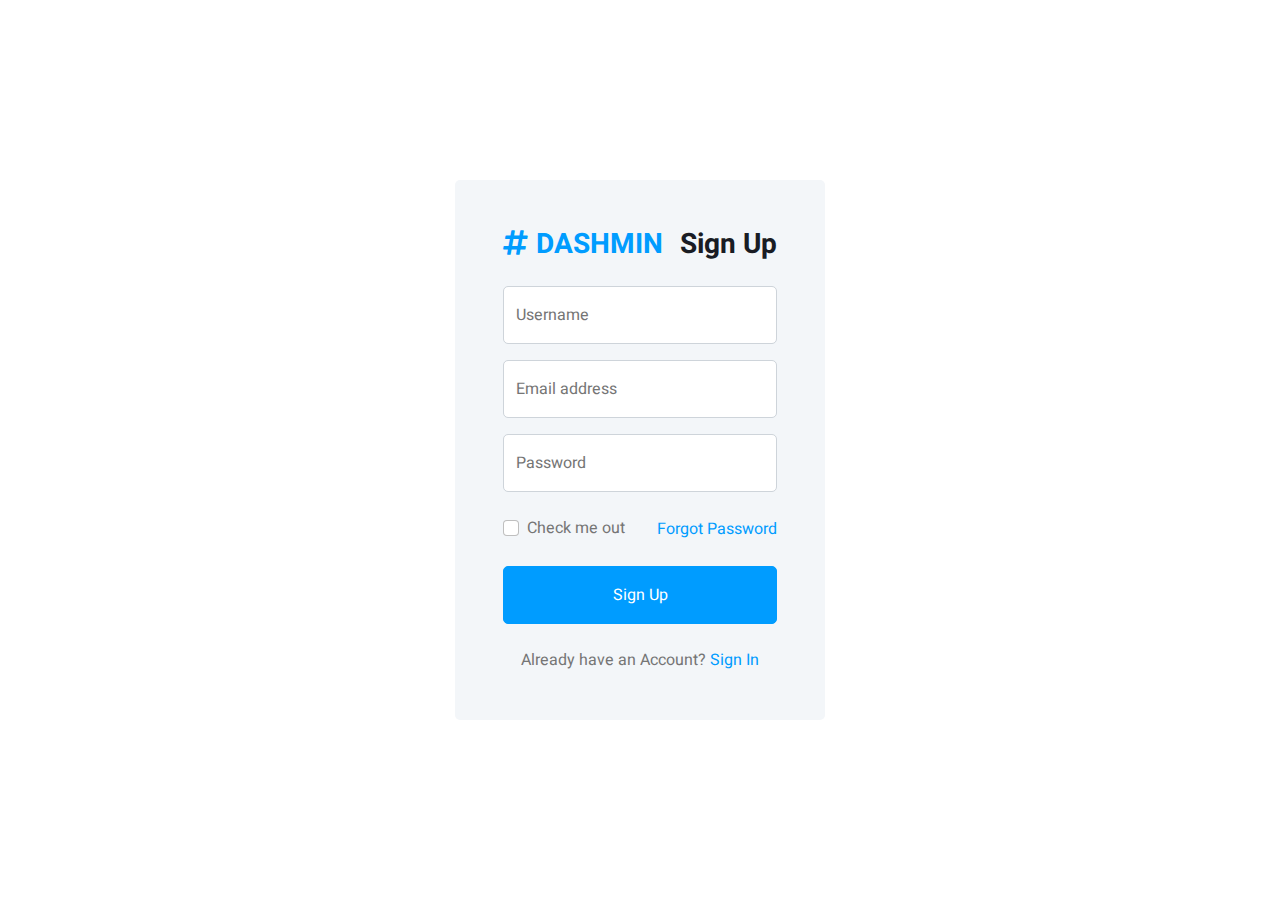
<file: signup.html>
<!DOCTYPE html>
<html lang="en">

<head>
    <meta charset="utf-8">
    <title>DASHMIN - Bootstrap Admin Template</title>
    <meta content="width=device-width, initial-scale=1.0" name="viewport">
    <meta content="" name="keywords">
    <meta content="" name="description">

    <!-- Favicon -->
    <link href="img/favicon.ico" rel="icon">

    <!-- Google Web Fonts -->
    <link rel="preconnect" href="https://fonts.googleapis.com">
    <link rel="preconnect" href="https://fonts.gstatic.com" crossorigin>
    <link href="https://fonts.googleapis.com/css2?family=Heebo:wght@400;500;600;700&display=swap" rel="stylesheet">
    
    <!-- Icon Font Stylesheet -->
    <link href="https://cdnjs.cloudflare.com/ajax/libs/font-awesome/5.10.0/css/all.min.css" rel="stylesheet">
    <link href="https://cdn.jsdelivr.net/npm/bootstrap-icons@1.4.1/font/bootstrap-icons.css" rel="stylesheet">

    <!-- Libraries Stylesheet -->
    <link href="lib/owlcarousel/assets/owl.carousel.min.css" rel="stylesheet">
    <link href="lib/tempusdominus/css/tempusdominus-bootstrap-4.min.css" rel="stylesheet" />

    <!-- Customized Bootstrap Stylesheet -->
    <link href="css/bootstrap.min.css" rel="stylesheet">

    <!-- Template Stylesheet -->
    <link href="css/style.css" rel="stylesheet">
</head>

<body>
    <div class="container-fluid position-relative bg-white d-flex p-0">
        <!-- Spinner Start -->
        <div id="spinner" class="show bg-white position-fixed translate-middle w-100 vh-100 top-50 start-50 d-flex align-items-center justify-content-center">
            <div class="spinner-border text-primary" style="width: 3rem; height: 3rem;" role="status">
                <span class="sr-only">Loading...</span>
            </div>
        </div>
        <!-- Spinner End -->


        <!-- Sign Up Start -->
        <div class="container-fluid">
            <div class="row h-100 align-items-center justify-content-center" style="min-height: 100vh;">
                <div class="col-12 col-sm-8 col-md-6 col-lg-5 col-xl-4">
                    <div class="bg-light rounded p-4 p-sm-5 my-4 mx-3">
                        <div class="d-flex align-items-center justify-content-between mb-3">
                            <a href="index.html" class="">
                                <h3 class="text-primary"><i class="fa fa-hashtag me-2"></i>DASHMIN</h3>
                            </a>
                            <h3>Sign Up</h3>
                        </div>
                        <div class="form-floating mb-3">
                            <input type="text" class="form-control" id="floatingText" placeholder="jhondoe">
                            <label for="floatingText">Username</label>
                        </div>
                        <div class="form-floating mb-3">
                            <input type="email" class="form-control" id="floatingInput" placeholder="name@example.com">
                            <label for="floatingInput">Email address</label>
                        </div>
                        <div class="form-floating mb-4">
                            <input type="password" class="form-control" id="floatingPassword" placeholder="Password">
                            <label for="floatingPassword">Password</label>
                        </div>
                        <div class="d-flex align-items-center justify-content-between mb-4">
                            <div class="form-check">
                                <input type="checkbox" class="form-check-input" id="exampleCheck1">
                                <label class="form-check-label" for="exampleCheck1">Check me out</label>
                            </div>
                            <a href="">Forgot Password</a>
                        </div>
                        <button type="submit" class="btn btn-primary py-3 w-100 mb-4">Sign Up</button>
                        <p class="text-center mb-0">Already have an Account? <a href="">Sign In</a></p>
                    </div>
                </div>
            </div>
        </div>
        <!-- Sign Up End -->
    </div>

    <!-- JavaScript Libraries -->
    <script src="https://code.jquery.com/jquery-3.4.1.min.js"></script>
    <script src="https://cdn.jsdelivr.net/npm/bootstrap@5.0.0/dist/js/bootstrap.bundle.min.js"></script>
    <script src="lib/chart/chart.min.js"></script>
    <script src="lib/easing/easing.min.js"></script>
    <script src="lib/waypoints/waypoints.min.js"></script>
    <script src="lib/owlcarousel/owl.carousel.min.js"></script>
    <script src="lib/tempusdominus/js/moment.min.js"></script>
    <script src="lib/tempusdominus/js/moment-timezone.min.js"></script>
    <script src="lib/tempusdominus/js/tempusdominus-bootstrap-4.min.js"></script>

    <!-- Template Javascript -->
    <script src="js/main.js"></script>
</body>

</html>
</file>
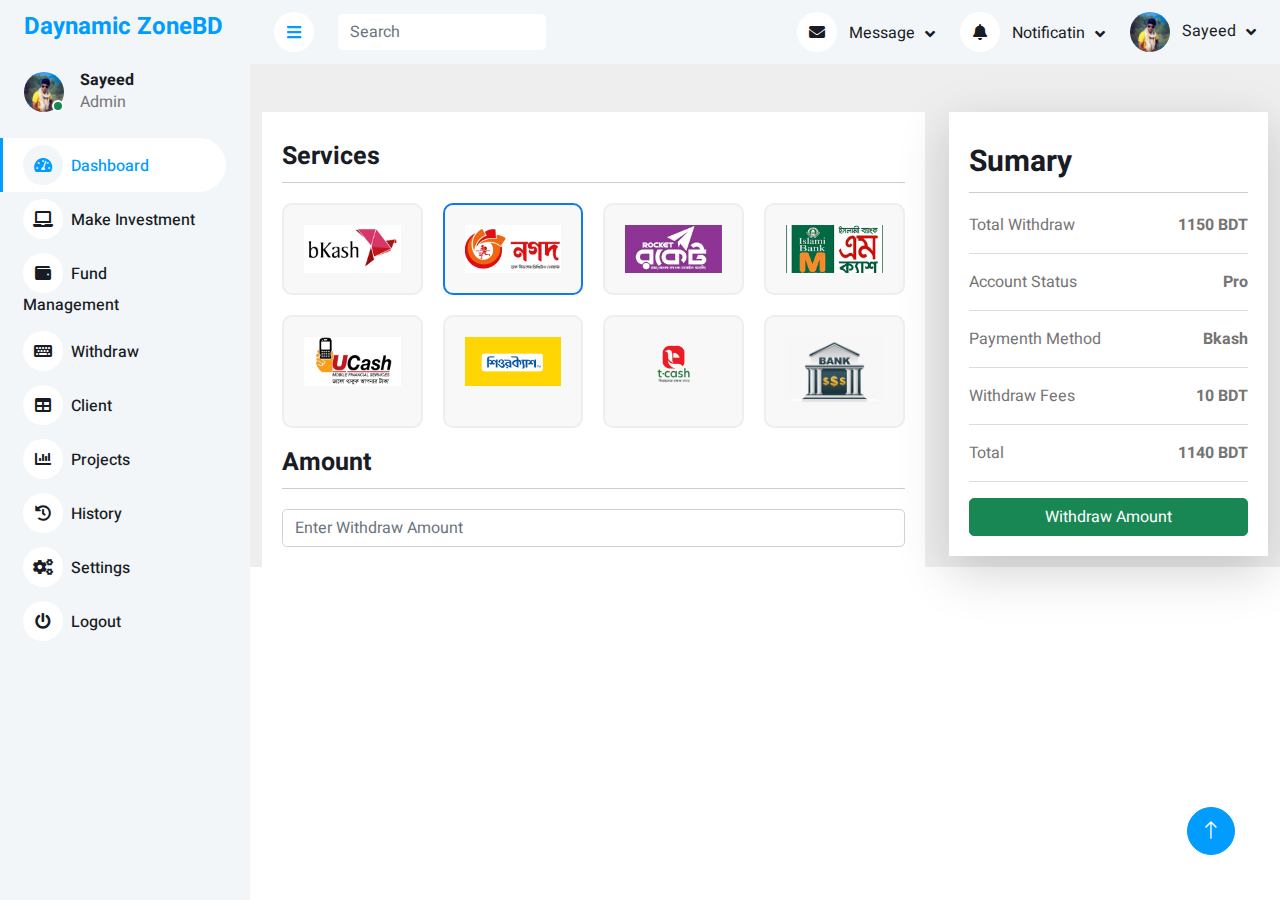
<file: withdraw.html>
<!DOCTYPE html>
<html lang="en">

<head>
    <meta charset="utf-8">
    <title>DASHMIN - Bootstrap Admin Template</title>
    <meta content="width=device-width, initial-scale=1.0" name="viewport">
    <meta content="" name="keywords">
    <meta content="" name="description">

    <!-- Favicon -->
    <link href="img/favicon.ico" rel="icon">

    <!-- Google Web Fonts -->
    <link rel="preconnect" href="https://fonts.googleapis.com">
    <link rel="preconnect" href="https://fonts.gstatic.com" crossorigin>
    <link href="https://fonts.googleapis.com/css2?family=Heebo:wght@400;500;600;700&display=swap" rel="stylesheet">

    <!-- Icon Font Stylesheet -->
    <link href="https://cdnjs.cloudflare.com/ajax/libs/font-awesome/5.10.0/css/all.min.css" rel="stylesheet">
    <link href="https://cdn.jsdelivr.net/npm/bootstrap-icons@1.4.1/font/bootstrap-icons.css" rel="stylesheet">

    <!-- Libraries Stylesheet -->
    <link href="lib/owlcarousel/assets/owl.carousel.min.css" rel="stylesheet">
    <link href="lib/tempusdominus/css/tempusdominus-bootstrap-4.min.css" rel="stylesheet" />

    <!-- Customized Bootstrap Stylesheet -->
    <link href="css/bootstrap.min.css" rel="stylesheet">

    <!-- Template Stylesheet -->
    <link href="css/style.css" rel="stylesheet">
</head>

<body>
    <div class="container-fluid position-relative bg-white d-flex p-0">
        <!-- Spinner Start -->
        <div id="spinner"
            class="show bg-white position-fixed translate-middle w-100 vh-100 top-50 start-50 d-flex align-items-center justify-content-center">
            <div class="spinner-border text-primary" style="width: 3rem; height: 3rem;" role="status">
                <span class="sr-only">Loading...</span>
            </div>
        </div>
        <!-- Spinner End -->


        <!-- Sidebar Start -->
        <div class="sidebar pe-4 pb-3">
            <nav class="navbar bg-light navbar-light">
                <a href="index.html" class="navbar-brand mx-4 mb-3">
                    <h3 class="text-primary fs-4">Daynamic ZoneBD</h3>
                </a>
                <div class="d-flex align-items-center ms-4 mb-4">
                    <div class="position-relative">
                        <img class="rounded-circle" src="img/user.jpg" alt="" style="width: 40px; height: 40px;">
                        <div
                            class="bg-success rounded-circle border border-2 border-white position-absolute end-0 bottom-0 p-1">
                        </div>
                    </div>
                    <div class="ms-3">
                        <h6 class="mb-0">Sayeed</h6>
                        <span>Admin</span>
                    </div>
                </div>
                <div class="navbar-nav w-100">
                    <a href="index.html" class="nav-item nav-link active"><i
                            class="fa fa-tachometer-alt me-2"></i>Dashboard</a>
                    <a href="./investment.html" class="nav-item nav-link"><i class="fa fa-laptop me-2"></i>Make Investment</a>
                    <a href="./Fund.html" class="nav-item nav-link"><i class="fas fa-wallet me-2"></i></i>Fund Management</a>
                    <a href="./withdraw.html" class="nav-item nav-link"><i class="fa fa-keyboard me-2"></i>Withdraw</a>
                    <a href="./Clients.html" class="nav-item nav-link"><i class="fa fa-table me-2"></i>Client</a>
                    <a href="./projects.html" class="nav-item nav-link"><i class="fa fa-chart-bar me-2"></i>Projects</a>
                    <a href="./history.html" class="nav-item nav-link"><i class="fas fa-history me-2"></i></i>History</a>
                    <a href="./setting.html" class="nav-item nav-link"><i class="fas fa-cogs me-2"></i>Settings</a>
                    <a href="" class="nav-item nav-link"><i class="fas fa-power-off me-2"></i>Logout</a>
                </div>
            </nav>
        </div>
        <!-- Sidebar End -->


        <!-- Content Start -->
        <div class="content">
            <!-- Navbar Start -->
            <nav class="navbar navbar-expand bg-light navbar-light sticky-top px-4 py-0">
                <a href="index.html" class="navbar-brand d-flex d-lg-none me-4">
                    <h2 class="text-primary mb-0"><i class="fa fa-hashtag"></i></h2>
                </a>
                <a href="#" class="sidebar-toggler flex-shrink-0">
                    <i class="fa fa-bars"></i>
                </a>
                <form class="d-none d-md-flex ms-4">
                    <input class="form-control border-0" type="search" placeholder="Search">
                </form>
                <div class="navbar-nav align-items-center ms-auto">
                    <div class="nav-item dropdown">
                        <a href="#" class="nav-link dropdown-toggle" data-bs-toggle="dropdown">
                            <i class="fa fa-envelope me-lg-2"></i>
                            <span class="d-none d-lg-inline-flex">Message</span>
                        </a>
                        <div class="dropdown-menu dropdown-menu-end bg-light border-0 rounded-0 rounded-bottom m-0">
                            <a href="#" class="dropdown-item">
                                <div class="d-flex align-items-center">
                                    <img class="rounded-circle" src="img/user.jpg" alt=""
                                        style="width: 40px; height: 40px;">
                                    <div class="ms-2">
                                        <h6 class="fw-normal mb-0">Jhon send you a message</h6>
                                        <small>15 minutes ago</small>
                                    </div>
                                </div>
                            </a>
                            <hr class="dropdown-divider">
                            <a href="#" class="dropdown-item">
                                <div class="d-flex align-items-center">
                                    <img class="rounded-circle" src="img/user.jpg" alt=""
                                        style="width: 40px; height: 40px;">
                                    <div class="ms-2">
                                        <h6 class="fw-normal mb-0">Jhon send you a message</h6>
                                        <small>15 minutes ago</small>
                                    </div>
                                </div>
                            </a>
                            <hr class="dropdown-divider">
                            <a href="#" class="dropdown-item">
                                <div class="d-flex align-items-center">
                                    <img class="rounded-circle" src="img/user.jpg" alt=""
                                        style="width: 40px; height: 40px;">
                                    <div class="ms-2">
                                        <h6 class="fw-normal mb-0">Jhon send you a message</h6>
                                        <small>15 minutes ago</small>
                                    </div>
                                </div>
                            </a>
                            <hr class="dropdown-divider">
                            <a href="#" class="dropdown-item text-center">See all message</a>
                        </div>
                    </div>
                    <div class="nav-item dropdown">
                        <a href="#" class="nav-link dropdown-toggle" data-bs-toggle="dropdown">
                            <i class="fa fa-bell me-lg-2"></i>
                            <span class="d-none d-lg-inline-flex">Notificatin</span>
                        </a>
                        <div class="dropdown-menu dropdown-menu-end bg-light border-0 rounded-0 rounded-bottom m-0">
                            <a href="#" class="dropdown-item">
                                <h6 class="fw-normal mb-0">Profile updated</h6>
                                <small>15 minutes ago</small>
                            </a>
                            <hr class="dropdown-divider">
                            <a href="#" class="dropdown-item">
                                <h6 class="fw-normal mb-0">New user added</h6>
                                <small>15 minutes ago</small>
                            </a>
                            <hr class="dropdown-divider">
                            <a href="#" class="dropdown-item">
                                <h6 class="fw-normal mb-0">Password changed</h6>
                                <small>15 minutes ago</small>
                            </a>
                            <hr class="dropdown-divider">
                            <a href="#" class="dropdown-item text-center">See all notifications</a>
                        </div>
                    </div>
                    <div class="nav-item dropdown">
                        <a href="#" class="nav-link dropdown-toggle" data-bs-toggle="dropdown">
                            <img class="rounded-circle me-lg-2" src="img/user.jpg" alt=""
                                style="width: 40px; height: 40px;">
                            <span class="d-none d-lg-inline-flex">Sayeed</span>
                        </a>
                        <div class="dropdown-menu dropdown-menu-end bg-light border-0 rounded-0 rounded-bottom m-0">
                            <a href="#" class="dropdown-item">My Profile</a>
                            <a href="#" class="dropdown-item">Settings</a>
                            <a href="#" class="dropdown-item">Log Out</a>
                        </div>
                    </div>
                </div>
            </nav>
            <!-- Navbar End -->


            

            <!-- Withdrawl Section -->

            <div class="withdraw_section pt-5">
                <div class="container">
                    <form action="" method="post">

                        <div class="row">
                            <div class="col-xl-8">
                                <div class="service">
                                    <h2>Services</h2>
                                    <div class="service-list">
                                        <div class="service_items">
                                            <input class="hidden_radio" type="radio" name="flexRadioDefault" id="Bkash" value="Bkash">
                                        <label for="Bkash">
                                            <img src="./img/bkash-logo.png" alt="">
                                        </label>
                                        </div>

                                        <div class="service_items active"><input class="hidden_radio" type="radio" name="flexRadioDefault" id="Nagad" value="Nagad" >
                                        <label for="Nagad"><img src="./img/nagad-logo.png" alt=""></label>
                                        </div>
                                        <div class="service_items"><input class="hidden_radio" type="radio" name="flexRadioDefault" id="Rocket" value="Rocket" >
                                        <label for="Rocket"><img src="./img/rocket-logo-1.png" alt=""></label>
                                        </div>
                                        <div class="service_items"><input class="hidden_radio" type="radio" name="flexRadioDefault" id="mCash" value="mCash" >
                                        <label for="mCash"><img src="./img/mcash-logo.png" alt=""></label>
                                        </div>
                                        <div class="service_items"><input class="hidden_radio" type="radio" name="flexRadioDefault" id="Ucash" value="Ucash " >
                                        <label for="Ucash"><img src="./img/ucash-logo.png" alt=""></label>
                                        </div>
                                        <div class="service_items"><input class="hidden_radio" type="radio" name="flexRadioDefault" id="SureCash" value="SureCash" >
                                        <label for="SureCash"><img src="./img/surecash-logo.png" alt=""></label>
                                        </div>
                                        <div class="service_items"><input class="hidden_radio" type="radio" name="flexRadioDefault" id="T-Cash" value="T-Cash" >
                                        <label for="T-Cash"><img src="./img/tcash1.png" alt=""></label>
                                        </div>
                                        <div class="service_items"><input class="hidden_radio" type="radio" name="flexRadioDefault" id="Bank_Trasfer" value="Bank Trasfer" >
                                        <label for="Bank_Trasfer"><img src="./img/bank-png-transparent-png.png" alt=""></label>
                                        </div>
                                    </div>
                                    <div class="account_number">
                                        <input type="text" placeholder="Type Your Account Number" class="form-control">
                                    </div>
                                    <div class="withdraw_amount">
                                        <h2>Amount</h2>
                                        <div class="amount_list">
                                            <input type="text" placeholder="Enter Withdraw Amount" class="form-control">
                                        </div>
                                    </div>
                                </div>
                                
                            </div>
                            <div class="col-xl-4">
                                <div class="sumary_box shadow-lg">
                                    <h2>Sumary</h2>
                                    <div class="sumary_list"><span>Total Withdraw</span> <b>1150 BDT</b></div><hr>
                                    <div class="sumary_list"><span>Account Status</span> <b>Pro</b></div> <hr>
                                    <div class="sumary_list"><span>Paymenth Method</span> <b>Bkash</b></div> <hr>
                                    <div class="sumary_list"><span>Withdraw Fees</span> <b>10 BDT</b></div> <hr>
                                    <div class="sumary_list"><span>Total </span> <b>1140 BDT</b></div> <hr>
                                    <input type="submit" value="Withdraw Amount" class="btn btn-success w-100">
                                </div>
                            </div>
                        </div>

                    </form>
                </div>
            </div>


        

            <!-- Back to Top -->
            <a href="#" class="btn btn-lg btn-primary btn-lg-square back-to-top"><i class="bi bi-arrow-up"></i></a>
        </div>

        <!-- JavaScript Libraries -->
        <script src="https://code.jquery.com/jquery-3.4.1.min.js"></script>
        <script src="https://cdn.jsdelivr.net/npm/bootstrap@5.0.0/dist/js/bootstrap.bundle.min.js"></script>
        <script src="lib/chart/chart.min.js"></script>
        <script src="lib/easing/easing.min.js"></script>
        <script src="lib/waypoints/waypoints.min.js"></script>
        <script src="lib/owlcarousel/owl.carousel.min.js"></script>
        <script src="lib/tempusdominus/js/moment.min.js"></script>
        <script src="lib/tempusdominus/js/moment-timezone.min.js"></script>
        <script src="lib/tempusdominus/js/tempusdominus-bootstrap-4.min.js"></script>

        <!-- Template Javascript -->
        <script src="js/main.js"></script>
</body>

</html>
</file>
<file: css/style.css>
/********** Template CSS **********/
:root {
    --primary: #009CFF;
    --light: #F3F6F9;
    --dark: #191C24;
}
img{
    max-width: 100%;
}
.back-to-top {
    position: fixed;
    display: none;
    right: 45px;
    bottom: 45px;
    z-index: 99;
}
/* invest and withdraw */

.dark {
	border-radius: 5px;
	background-color: #1d3b7b;
	box-shadow: 0 3px 7px 0 rgba(104, 129, 180, 0.15);
	min-height: 237px;
	overflow: hidden;
}

.dark .header {
	padding: 40px 40px 15px;
	position: relative;
}

.dark .header .icon {
	position: absolute;
	top: -16px;
	left: -10px;
	padding: 30px;
	background: #224287;
	border-radius: 50%;
}
.yellow .header .title {
	color: #ffb93e;
}
.dark .header .title {
	font-size: 16px;
	color: #f5faff;
	font-weight: 600;
	text-transform: uppercase;
	letter-spacing: 0.1px;
	text-align: center;
}
.dark .header .icon svg {
	width: 20px;
	height: 20px;
	fill: #f5faff;
	position: relative;
	top: 5px;
}
.yellow .header .icon svg {
	fill: #ffb93e;
}
.dark .header .title span {
	color: #597fd1;
	font-weight: 400;
}
.yellow .amount {
	background: linear-gradient(to right, #fca839, #fc8739);
	background: -o-linear-gradient(to right, #fca839, #fc8739);
	color: #fff;
}
.dark .amount .title {
	font-size: 20px;
	font-weight: 500;
	text-align: left;
	margin-top: 5px;
}
.dark .amount {
	padding: 15px 30px;
	background: #32539a;
	color: #f5faff;
}
.dark .amount .price {
	font-size: 23px;
	font-weight: 600;
	text-align: right;
}
.yellow .amount {
	background: linear-gradient(to right, #fca839, #fc8739);
	background: -o-linear-gradient(to right, #fca839, #fc8739);
	color: #fff;
}
.card-body {
	padding: 20px 25px;
	line-height: 16px;
}

.invest_plan{
    padding: 30px 0;
}
/*** Spinner ***/
#spinner {
    opacity: 0;
    visibility: hidden;
    transition: opacity .5s ease-out, visibility 0s linear .5s;
    z-index: 99999;
}

#spinner.show {
    transition: opacity .5s ease-out, visibility 0s linear 0s;
    visibility: visible;
    opacity: 1;
}


/*** Button ***/
.btn {
    transition: .5s;
}

.btn.btn-primary {
    color: #FFFFFF;
}

.btn-square {
    width: 38px;
    height: 38px;
}

.btn-sm-square {
    width: 32px;
    height: 32px;
}

.btn-lg-square {
    width: 48px;
    height: 48px;
}

.btn-square,
.btn-sm-square,
.btn-lg-square {
    padding: 0;
    display: inline-flex;
    align-items: center;
    justify-content: center;
    font-weight: normal;
    border-radius: 50px;
}


/*** Layout ***/
.sidebar {
    position: fixed;
    top: 0;
    left: 0;
    bottom: 0;
    width: 250px;
    height: 100vh;
    overflow-y: auto;
    background: var(--light);
    transition: 0.5s;
    z-index: 999;
}

.content {
    margin-left: 250px;
    min-height: 100vh;
    background: #FFFFFF;
    transition: 0.5s;
}

@media (min-width: 992px) {
    .sidebar {
        margin-left: 0;
    }

    .sidebar.open {
        margin-left: -250px;
    }

    .content {
        width: calc(100% - 250px);
    }

    .content.open {
        width: 100%;
        margin-left: 0;
    }
}

@media (max-width: 991.98px) {
    .sidebar {
        margin-left: -250px;
    }

    .sidebar.open {
        margin-left: 0;
    }

    .content {
        width: 100%;
        margin-left: 0;
    }
}


/*** Navbar ***/
.sidebar .navbar .navbar-nav .nav-link {
    padding: 7px 20px;
    color: var(--dark);
    font-weight: 500;
    border-left: 3px solid var(--light);
    border-radius: 0 30px 30px 0;
    outline: none;
}

.sidebar .navbar .navbar-nav .nav-link:hover,
.sidebar .navbar .navbar-nav .nav-link.active {
    color: var(--primary);
    background: #FFFFFF;
    border-color: var(--primary);
}

.sidebar .navbar .navbar-nav .nav-link i {
    width: 40px;
    height: 40px;
    display: inline-flex;
    align-items: center;
    justify-content: center;
    background: #FFFFFF;
    border-radius: 40px;
}

.sidebar .navbar .navbar-nav .nav-link:hover i,
.sidebar .navbar .navbar-nav .nav-link.active i {
    background: var(--light);
}

.sidebar .navbar .dropdown-toggle::after {
    position: absolute;
    top: 15px;
    right: 15px;
    border: none;
    content: "\f107";
    font-family: "Font Awesome 5 Free";
    font-weight: 900;
    transition: .5s;
}

.sidebar .navbar .dropdown-toggle[aria-expanded=true]::after {
    transform: rotate(-180deg);
}

.sidebar .navbar .dropdown-item {
    padding-left: 25px;
    border-radius: 0 30px 30px 0;
}

.content .navbar .navbar-nav .nav-link {
    margin-left: 25px;
    padding: 12px 0;
    color: var(--dark);
    outline: none;
}

.content .navbar .navbar-nav .nav-link:hover,
.content .navbar .navbar-nav .nav-link.active {
    color: var(--primary);
}

.content .navbar .sidebar-toggler,
.content .navbar .navbar-nav .nav-link i {
    width: 40px;
    height: 40px;
    display: inline-flex;
    align-items: center;
    justify-content: center;
    background: #FFFFFF;
    border-radius: 40px;
}

.content .navbar .dropdown-toggle::after {
    margin-left: 6px;
    vertical-align: middle;
    border: none;
    content: "\f107";
    font-family: "Font Awesome 5 Free";
    font-weight: 900;
    transition: .5s;
}

.content .navbar .dropdown-toggle[aria-expanded=true]::after {
    transform: rotate(-180deg);
}

@media (max-width: 575.98px) {
    .content .navbar .navbar-nav .nav-link {
        margin-left: 15px;
    }
}


/*** Date Picker ***/
.bootstrap-datetimepicker-widget.bottom {
    top: auto !important;
}

.bootstrap-datetimepicker-widget .table * {
    border-bottom-width: 0px;
}

.bootstrap-datetimepicker-widget .table th {
    font-weight: 500;
}

.bootstrap-datetimepicker-widget.dropdown-menu {
    padding: 10px;
    border-radius: 2px;
}

.bootstrap-datetimepicker-widget table td.active,
.bootstrap-datetimepicker-widget table td.active:hover {
    background: var(--primary);
}

.bootstrap-datetimepicker-widget table td.today::before {
    border-bottom-color: var(--primary);
}


/*** Testimonial ***/
.progress .progress-bar {
    width: 0px;
    transition: 2s;
}


/*** Testimonial ***/
.testimonial-carousel .owl-dots {
    margin-top: 24px;
    display: flex;
    align-items: flex-end;
    justify-content: center;
}

.testimonial-carousel .owl-dot {
    position: relative;
    display: inline-block;
    margin: 0 5px;
    width: 15px;
    height: 15px;
    border: 5px solid var(--primary);
    border-radius: 15px;
    transition: .5s;
}

.testimonial-carousel .owl-dot.active {
    background: var(--dark);
    border-color: var(--primary);
}

/* Withdrawl Section */
.service{
    background-color: #fff;
    padding: 20px;

}
.service h2 {
	border-bottom: 1px solid #ccc;
	font-size: 25px;
	padding: 10px 0;
	margin-bottom: 20px;
}

.service-list {
    display: grid;
    grid-template-columns:  1fr 1fr 1fr 1fr;
    grid-gap: 20px;
    margin-bottom: 10px;

    
}
.service-list .service_items{
    border: 2px solid #eee;
    padding: 20px;
    border-radius: 10px;
    cursor: pointer;
    background-color: #f8f8f8 ;
}

.account_number input{
    display: none;
}
.service-list .service_items.active{
    border: 2px solid #0c79f8;
}

.service-list .service_items .hidden_radio{
        display: none;
}
.service-list img{
    width: 100%;
    cursor: pointer;

}
.withdraw_section{
    background-color: #eee;
}
.sumary_box{
background-color: #fff;
padding: 20px;
}
.sumary_box h2{
    font-size: 30px;
    line-height: 60px;
    border-bottom: 1px solid #ccc;
    margin-bottom: 20px;
}
.sumary_box .sumary_list {
    display: flex;
justify-content: space-between;
}
</file>
